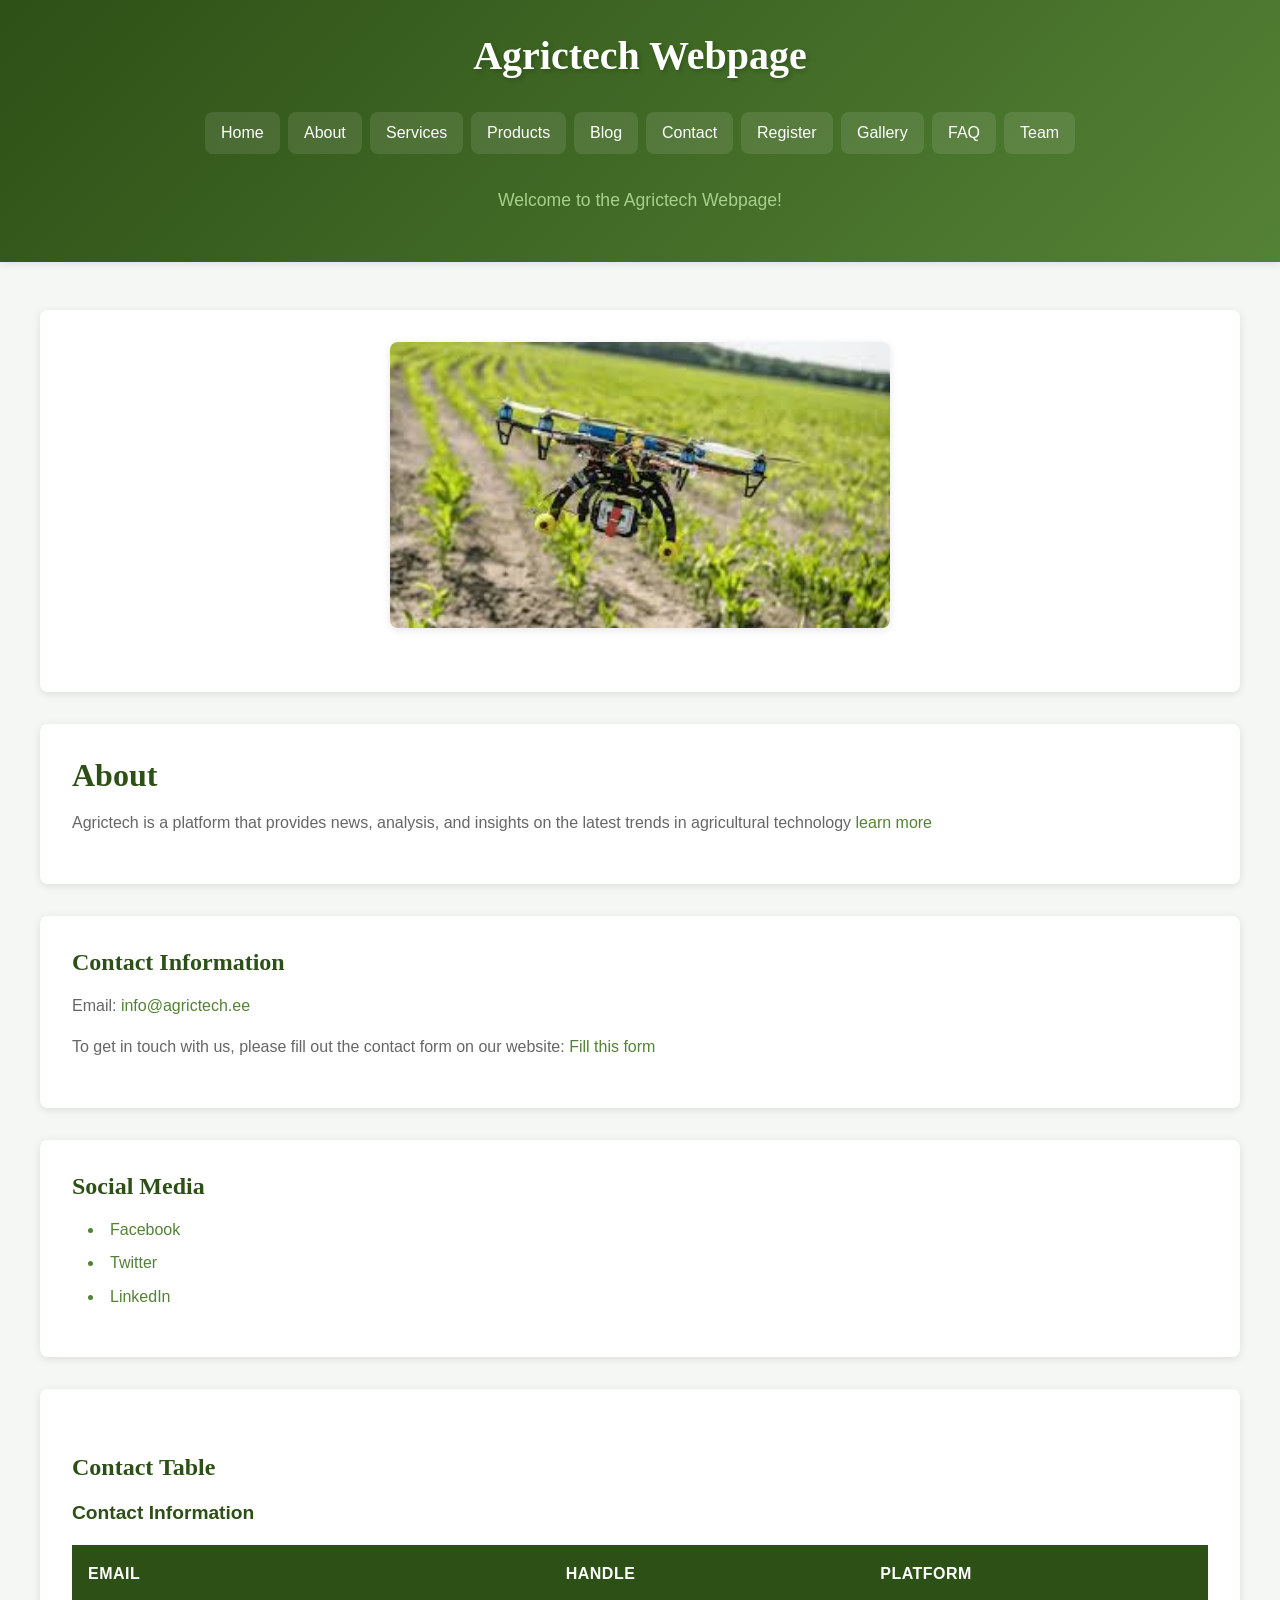
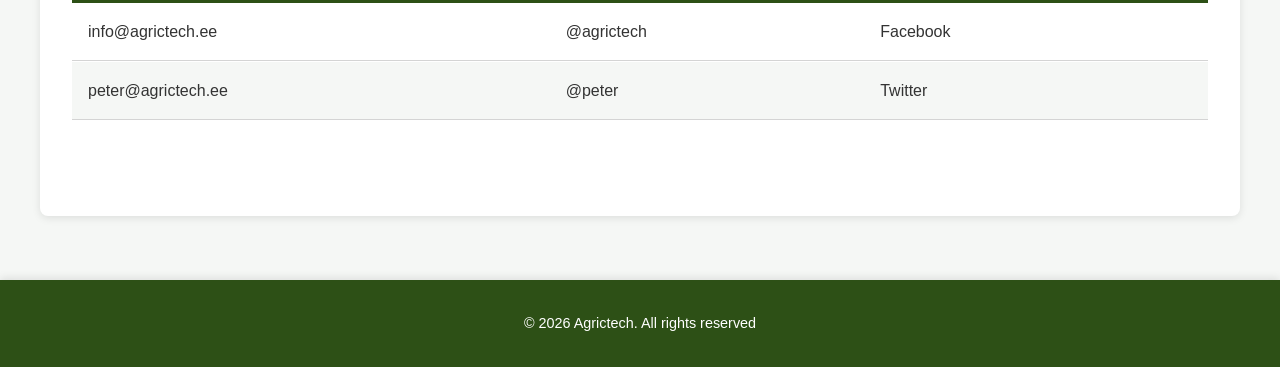
<file: index.html>
<!DOCTYPE html>
<html lang="en">
    <head>
        <meta charset="utf-8">
        <meta name="viewport" content="width=device-width, initial-scale=1.0">
        <title>Agrictech Webpage</title>
        <link rel="stylesheet" href="style.css">
    </head>

    <body>
        <header>
            <h1>Agrictech Webpage</h1>
            <nav>
                <ul>
                    <li><a href="index.html">Home</a></li>
                    <li><a href="about.html">About</a></li>
                    <li><a href="services.html">Services</a></li>
                    <li><a href="products.html">Products</a></li>
                    <li><a href="blog.html">Blog</a></li>
                    <li><a href="contact.html">Contact</a></li>
                    <li><a href="register.html">Register</a></li>
                    <li><a href="gallery.html">Gallery</a></li>
                    <li><a href="faq.html">FAQ</a></li>
                    <li><a href="team.html">Team</a></li>
                </ul>
            </nav>
            <p>Welcome to the Agrictech Webpage!</p>
    
        </header>
        
        <section>
            <img src="images/agrictechimage.jpeg" alt="Agrictech logo" width="500" height="200">
        </section>


        <section>
            <h2>About</h2>
            <p>Agrictech is a platform that provides news, analysis, and insights on the latest trends in agricultural technology
                <a href="about.html" target="_blank">learn more</a>
            </p>
        </section>
        
        
        <section>
            <h3>Contact Information</h3>
            <p>Email:
                <a href="mailto:info@agrictech.ee">info@agrictech.ee</a>
            </p>
            <p> To get in touch with us, please fill out the contact form on our website:
                <a href="register.html">Fill this form</a>
            </p>
        </section>

        
       <section>
        <h3>Social Media</h3>

        <ul>
            <li>
                <a href="https://www.facebook.com/agrictech" target="_blank">Facebook</a>
            </li>
                      <li>
                <a href="https://x.com/agrictech" target="_blank">Twitter</a>
            </li>
                      <li>
                <a href="https://www.linkedin.com/company/agrictech" target="_blank">LinkedIn</a>
            </li>
        </ul>

       </section>

       <section>
        <div>
            <h3>Contact Table</h3>
            <table>
                <caption>Contact Information</caption>
                <thead>
                <tr>
                    <th>Email</th>
                    <th>Handle</th>
                    <th>Platform</th>
                </tr>
                </thead>
                <tbody>
                    <tr>
                        <td>info@agrictech.ee</td>
                        <td>@agrictech</td>
                        <td>Facebook</td>
                    </tr>
                    <tr>
                        <td>peter@agrictech.ee</td>
                        <td>@peter</td>
                        <td>Twitter</td>
                    </tr>
                </tbody>
            </table>
        </div>
       </section>

       <footer>
        <p>&copy; 2026 Agrictech. All rights reserved</p>
       </footer> 
    </body>
</html>
</file>
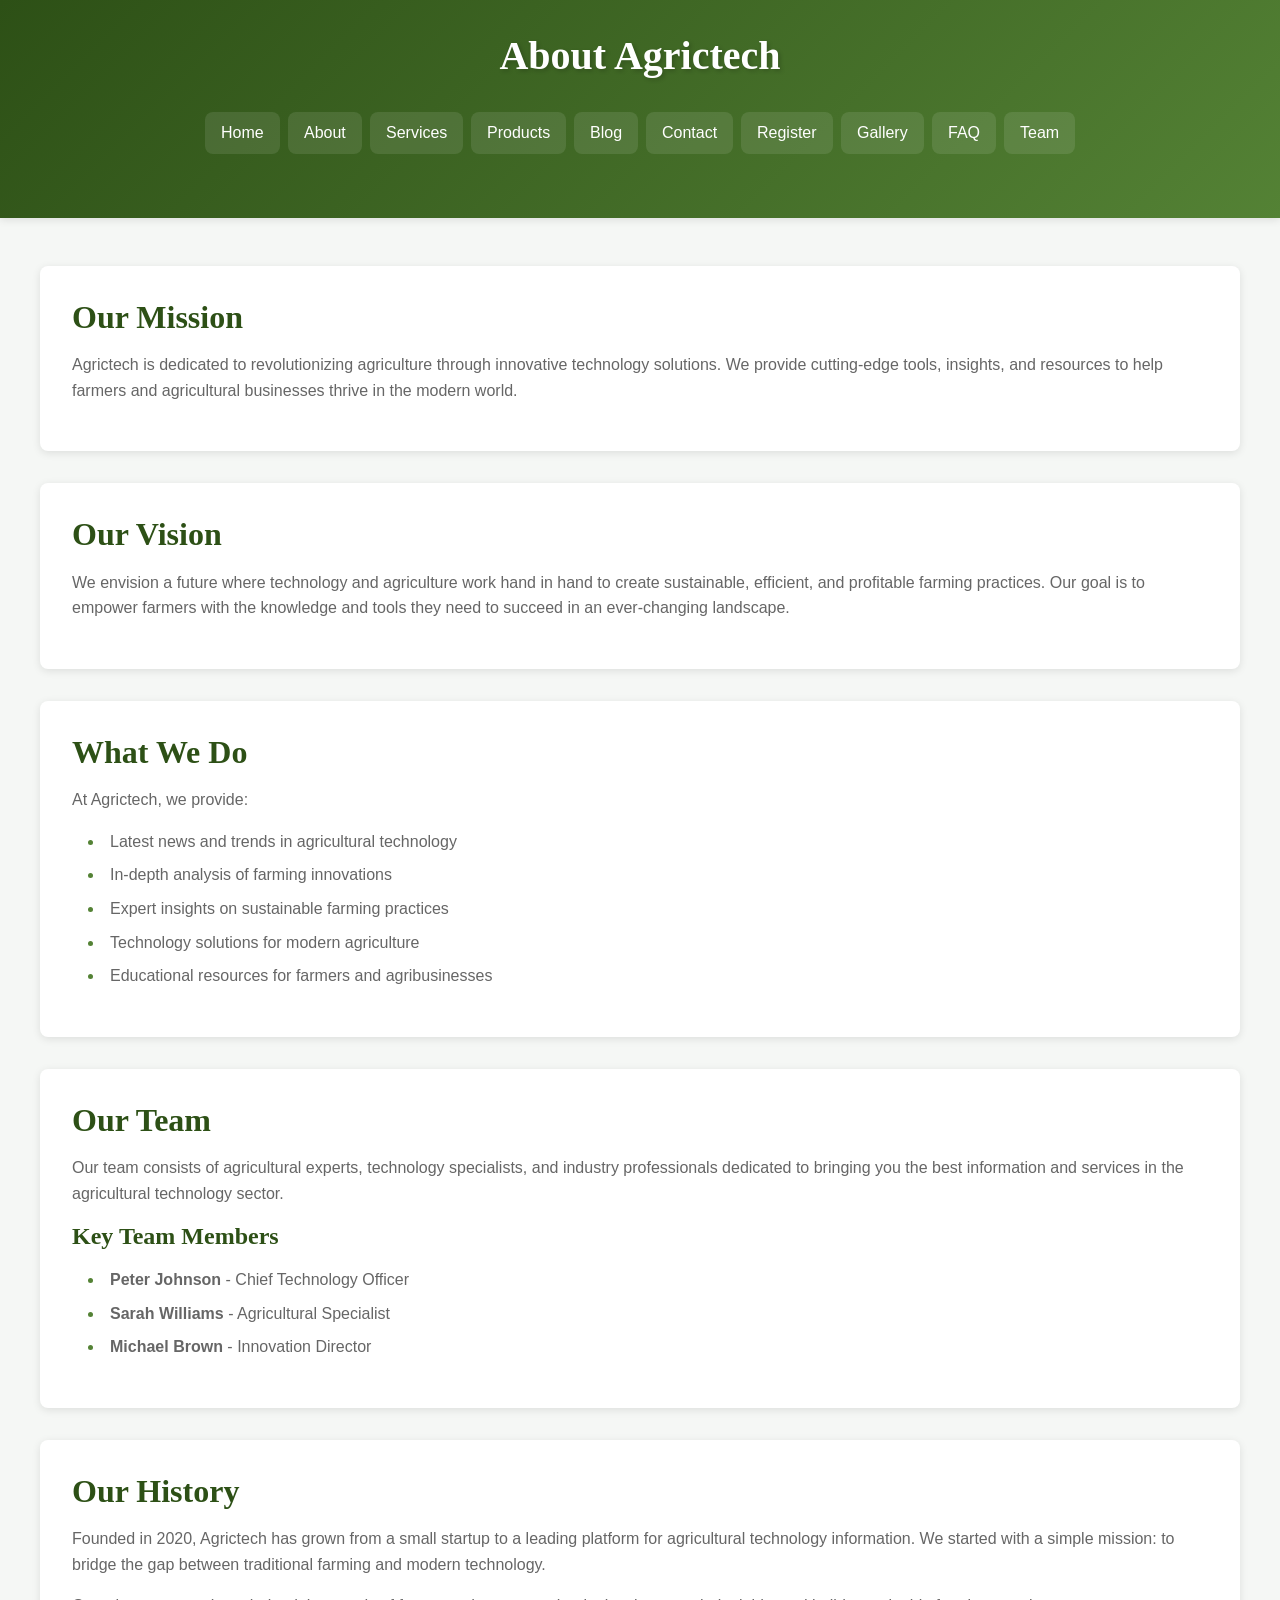
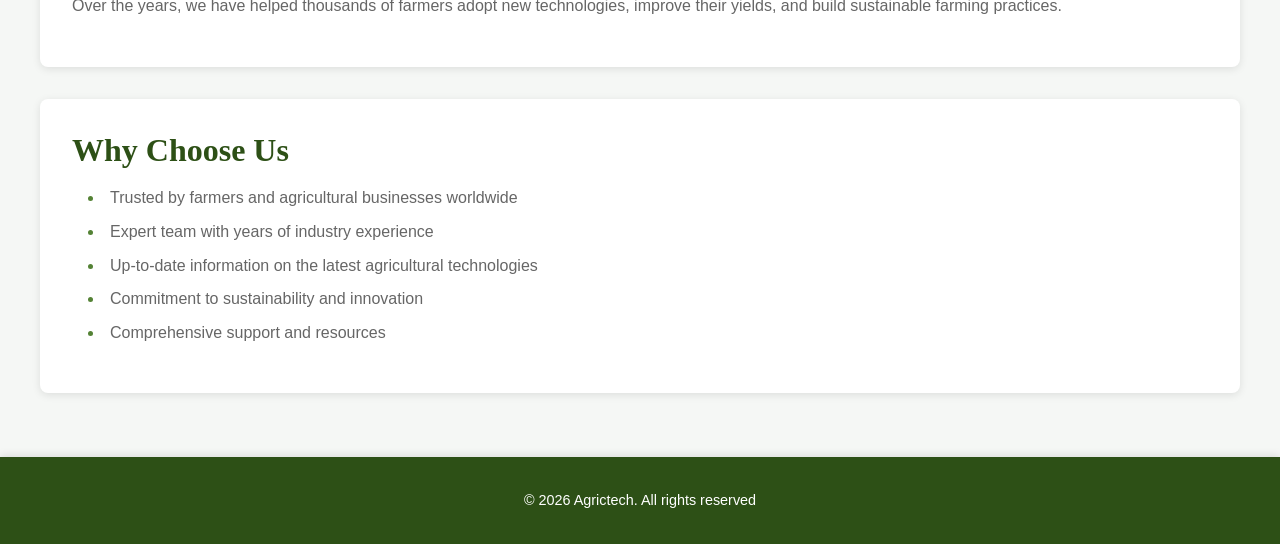
<file: about.html>
<!DOCTYPE html>
<html lang="en">
    <head>
        <meta charset="utf-8">
        <meta name="viewport" content="width=device-width, initial-scale=1.0">
        <title>About - Agrictech</title>
        <link rel="stylesheet" href="style.css">
    </head>

    <body>
        <header>
            <h1>About Agrictech</h1>
            <nav>
                <ul>
                    <li><a href="index.html">Home</a></li>
                    <li><a href="about.html">About</a></li>
                    <li><a href="services.html">Services</a></li>
                    <li><a href="products.html">Products</a></li>
                    <li><a href="blog.html">Blog</a></li>
                    <li><a href="contact.html">Contact</a></li>
                    <li><a href="register.html">Register</a></li>
                    <li><a href="gallery.html">Gallery</a></li>
                    <li><a href="faq.html">FAQ</a></li>
                    <li><a href="team.html">Team</a></li>
                </ul>
            </nav>
        </header>

        <section>
            <h2>Our Mission</h2>
            <p>Agrictech is dedicated to revolutionizing agriculture through innovative technology solutions. We provide cutting-edge tools, insights, and resources to help farmers and agricultural businesses thrive in the modern world.</p>
        </section>

        <section>
            <h2>Our Vision</h2>
            <p>We envision a future where technology and agriculture work hand in hand to create sustainable, efficient, and profitable farming practices. Our goal is to empower farmers with the knowledge and tools they need to succeed in an ever-changing landscape.</p>
        </section>

        <section>
            <h2>What We Do</h2>
            <p>At Agrictech, we provide:</p>
            <ul>
                <li>Latest news and trends in agricultural technology</li>
                <li>In-depth analysis of farming innovations</li>
                <li>Expert insights on sustainable farming practices</li>
                <li>Technology solutions for modern agriculture</li>
                <li>Educational resources for farmers and agribusinesses</li>
            </ul>
        </section>

        <section>
            <h2>Our Team</h2>
            <p>Our team consists of agricultural experts, technology specialists, and industry professionals dedicated to bringing you the best information and services in the agricultural technology sector.</p>

            <h3>Key Team Members</h3>
            <ul>
                <li><strong>Peter Johnson</strong> - Chief Technology Officer</li>
                <li><strong>Sarah Williams</strong> - Agricultural Specialist</li>
                <li><strong>Michael Brown</strong> - Innovation Director</li>
            </ul>
        </section>

        <section>
            <h2>Our History</h2>
            <p>Founded in 2020, Agrictech has grown from a small startup to a leading platform for agricultural technology information. We started with a simple mission: to bridge the gap between traditional farming and modern technology.</p>
            <p>Over the years, we have helped thousands of farmers adopt new technologies, improve their yields, and build sustainable farming practices.</p>
        </section>

        <section>
            <h2>Why Choose Us</h2>
            <ul>
                <li>Trusted by farmers and agricultural businesses worldwide</li>
                <li>Expert team with years of industry experience</li>
                <li>Up-to-date information on the latest agricultural technologies</li>
                <li>Commitment to sustainability and innovation</li>
                <li>Comprehensive support and resources</li>
            </ul>
        </section>

        <footer>
            <p>&copy; 2026 Agrictech. All rights reserved</p>
        </footer>
    </body>
</html>
</file>
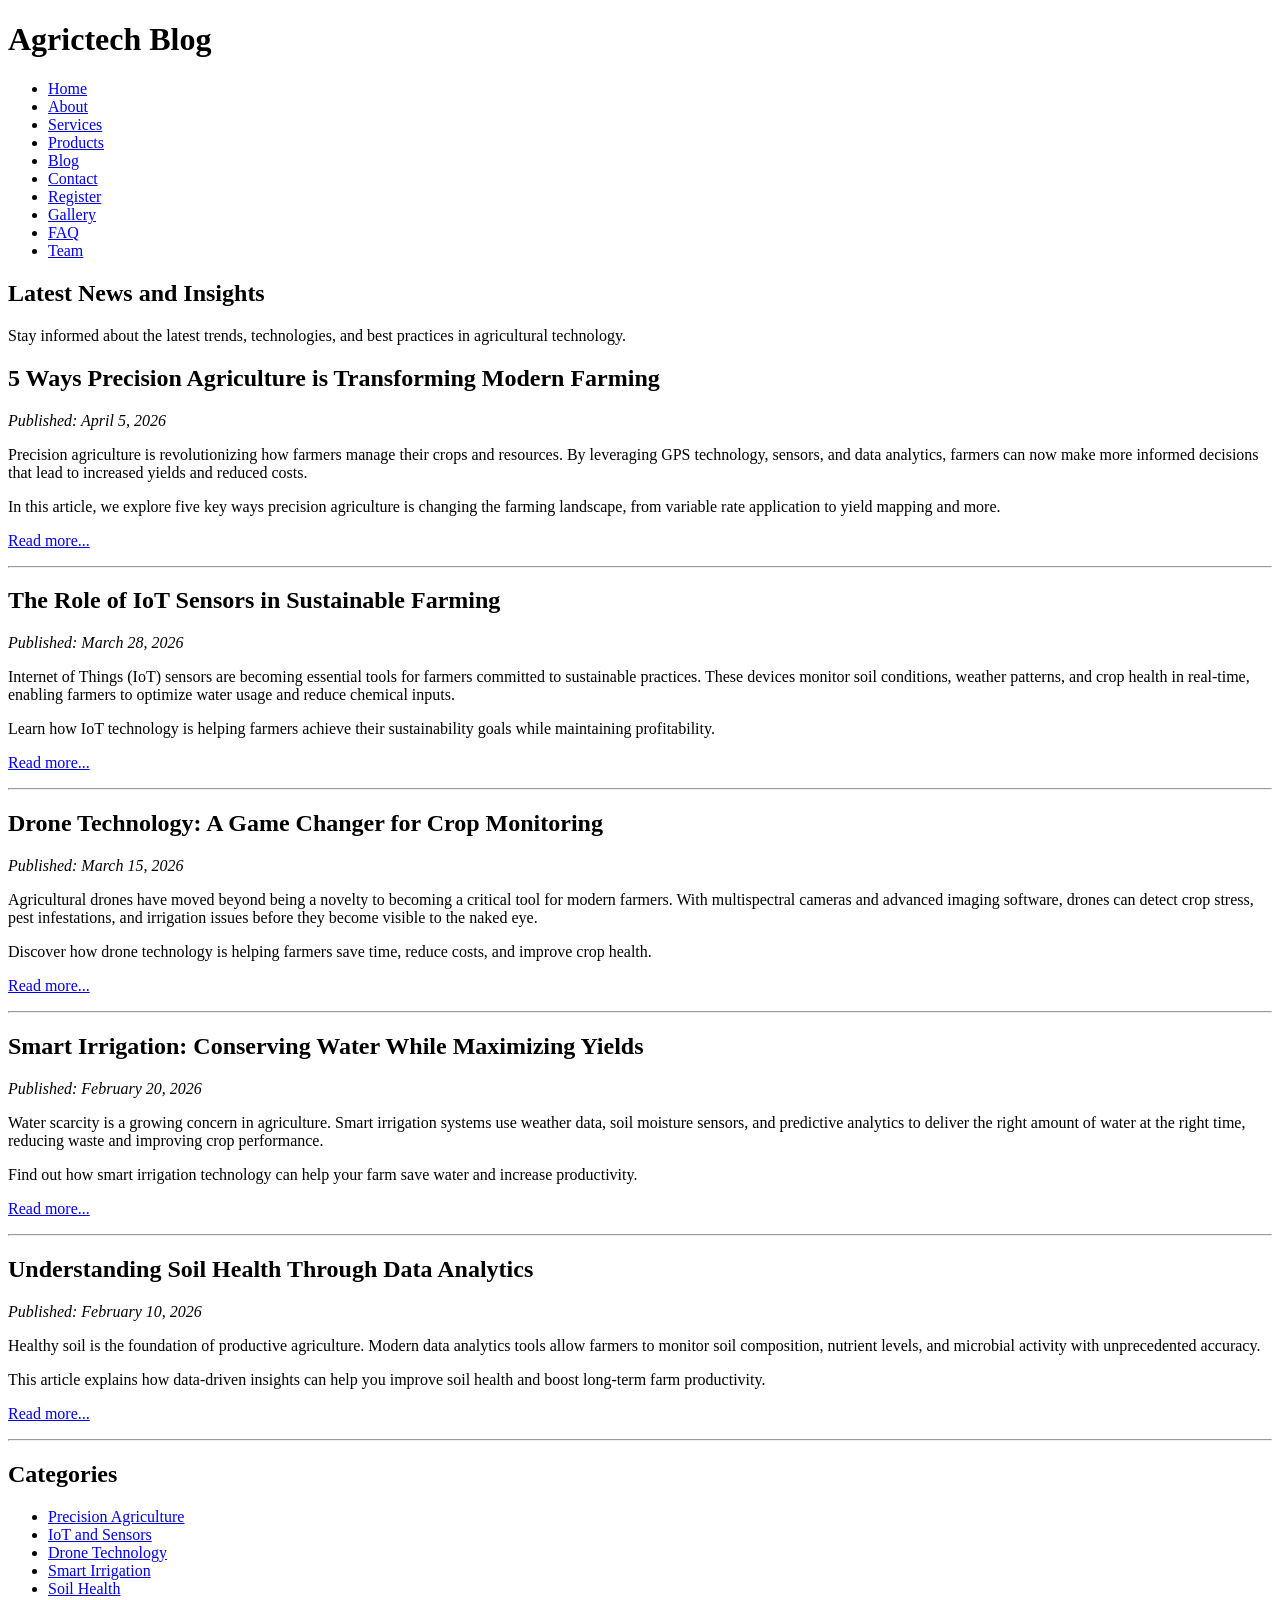
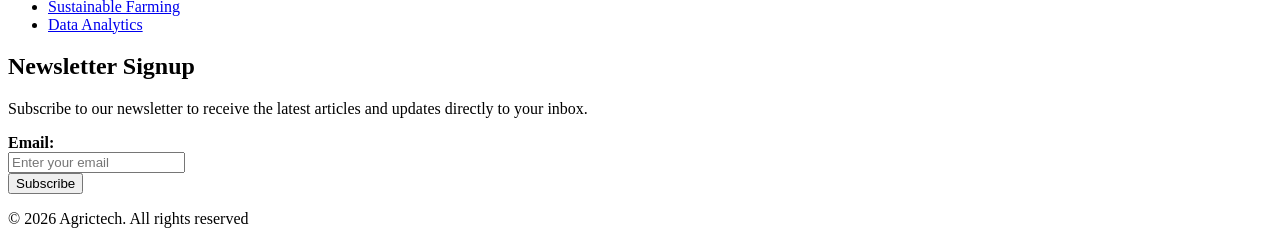
<file: blog.html>
<!DOCTYPE html>
<html lang="en">
    <head>
        <meta charset="utf-8">
        <meta name="viewport" content="width=device-width, initial-scale=1.0">
        <title>Blog - Agrictech</title>
    </head>

    <body>
        <header>
            <h1>Agrictech Blog</h1>
            <nav>
                <ul>
                    <li><a href="index.html">Home</a></li>
                    <li><a href="about.html">About</a></li>
                    <li><a href="services.html">Services</a></li>
                    <li><a href="products.html">Products</a></li>
                    <li><a href="blog.html">Blog</a></li>
                    <li><a href="contact.html">Contact</a></li>
                    <li><a href="register.html">Register</a></li>
                    <li><a href="gallery.html">Gallery</a></li>
                    <li><a href="faq.html">FAQ</a></li>
                    <li><a href="team.html">Team</a></li>
                </ul>
            </nav>
        </header>

        <section>
            <h2>Latest News and Insights</h2>
            <p>Stay informed about the latest trends, technologies, and best practices in agricultural technology.</p>
        </section>

        <article>
            <h2>5 Ways Precision Agriculture is Transforming Modern Farming</h2>
            <p><em>Published: April 5, 2026</em></p>
            <p>Precision agriculture is revolutionizing how farmers manage their crops and resources. By leveraging GPS technology, sensors, and data analytics, farmers can now make more informed decisions that lead to increased yields and reduced costs.</p>
            <p>In this article, we explore five key ways precision agriculture is changing the farming landscape, from variable rate application to yield mapping and more.</p>
            <p><a href="#">Read more...</a></p>
        </article>

        <hr>

        <article>
            <h2>The Role of IoT Sensors in Sustainable Farming</h2>
            <p><em>Published: March 28, 2026</em></p>
            <p>Internet of Things (IoT) sensors are becoming essential tools for farmers committed to sustainable practices. These devices monitor soil conditions, weather patterns, and crop health in real-time, enabling farmers to optimize water usage and reduce chemical inputs.</p>
            <p>Learn how IoT technology is helping farmers achieve their sustainability goals while maintaining profitability.</p>
            <p><a href="#">Read more...</a></p>
        </article>

        <hr>

        <article>
            <h2>Drone Technology: A Game Changer for Crop Monitoring</h2>
            <p><em>Published: March 15, 2026</em></p>
            <p>Agricultural drones have moved beyond being a novelty to becoming a critical tool for modern farmers. With multispectral cameras and advanced imaging software, drones can detect crop stress, pest infestations, and irrigation issues before they become visible to the naked eye.</p>
            <p>Discover how drone technology is helping farmers save time, reduce costs, and improve crop health.</p>
            <p><a href="#">Read more...</a></p>
        </article>

        <hr>

        <article>
            <h2>Smart Irrigation: Conserving Water While Maximizing Yields</h2>
            <p><em>Published: February 20, 2026</em></p>
            <p>Water scarcity is a growing concern in agriculture. Smart irrigation systems use weather data, soil moisture sensors, and predictive analytics to deliver the right amount of water at the right time, reducing waste and improving crop performance.</p>
            <p>Find out how smart irrigation technology can help your farm save water and increase productivity.</p>
            <p><a href="#">Read more...</a></p>
        </article>

        <hr>

        <article>
            <h2>Understanding Soil Health Through Data Analytics</h2>
            <p><em>Published: February 10, 2026</em></p>
            <p>Healthy soil is the foundation of productive agriculture. Modern data analytics tools allow farmers to monitor soil composition, nutrient levels, and microbial activity with unprecedented accuracy.</p>
            <p>This article explains how data-driven insights can help you improve soil health and boost long-term farm productivity.</p>
            <p><a href="#">Read more...</a></p>
        </article>

        <hr>

        <section>
            <h2>Categories</h2>
            <ul>
                <li><a href="#">Precision Agriculture</a></li>
                <li><a href="#">IoT and Sensors</a></li>
                <li><a href="#">Drone Technology</a></li>
                <li><a href="#">Smart Irrigation</a></li>
                <li><a href="#">Soil Health</a></li>
                <li><a href="#">Sustainable Farming</a></li>
                <li><a href="#">Data Analytics</a></li>
            </ul>
        </section>

        <section>
            <h2>Newsletter Signup</h2>
            <p>Subscribe to our newsletter to receive the latest articles and updates directly to your inbox.</p>
            <form>
                <label for="newsletter-email"><b>Email:</b></label><br>
                <input type="email" placeholder="Enter your email" id="newsletter-email" name="newsletter-email" required><br>
                <button type="submit">Subscribe</button>
            </form>
        </section>

        <footer>
            <p>&copy; 2026 Agrictech. All rights reserved</p>
        </footer>
    </body>
</html>
</file>
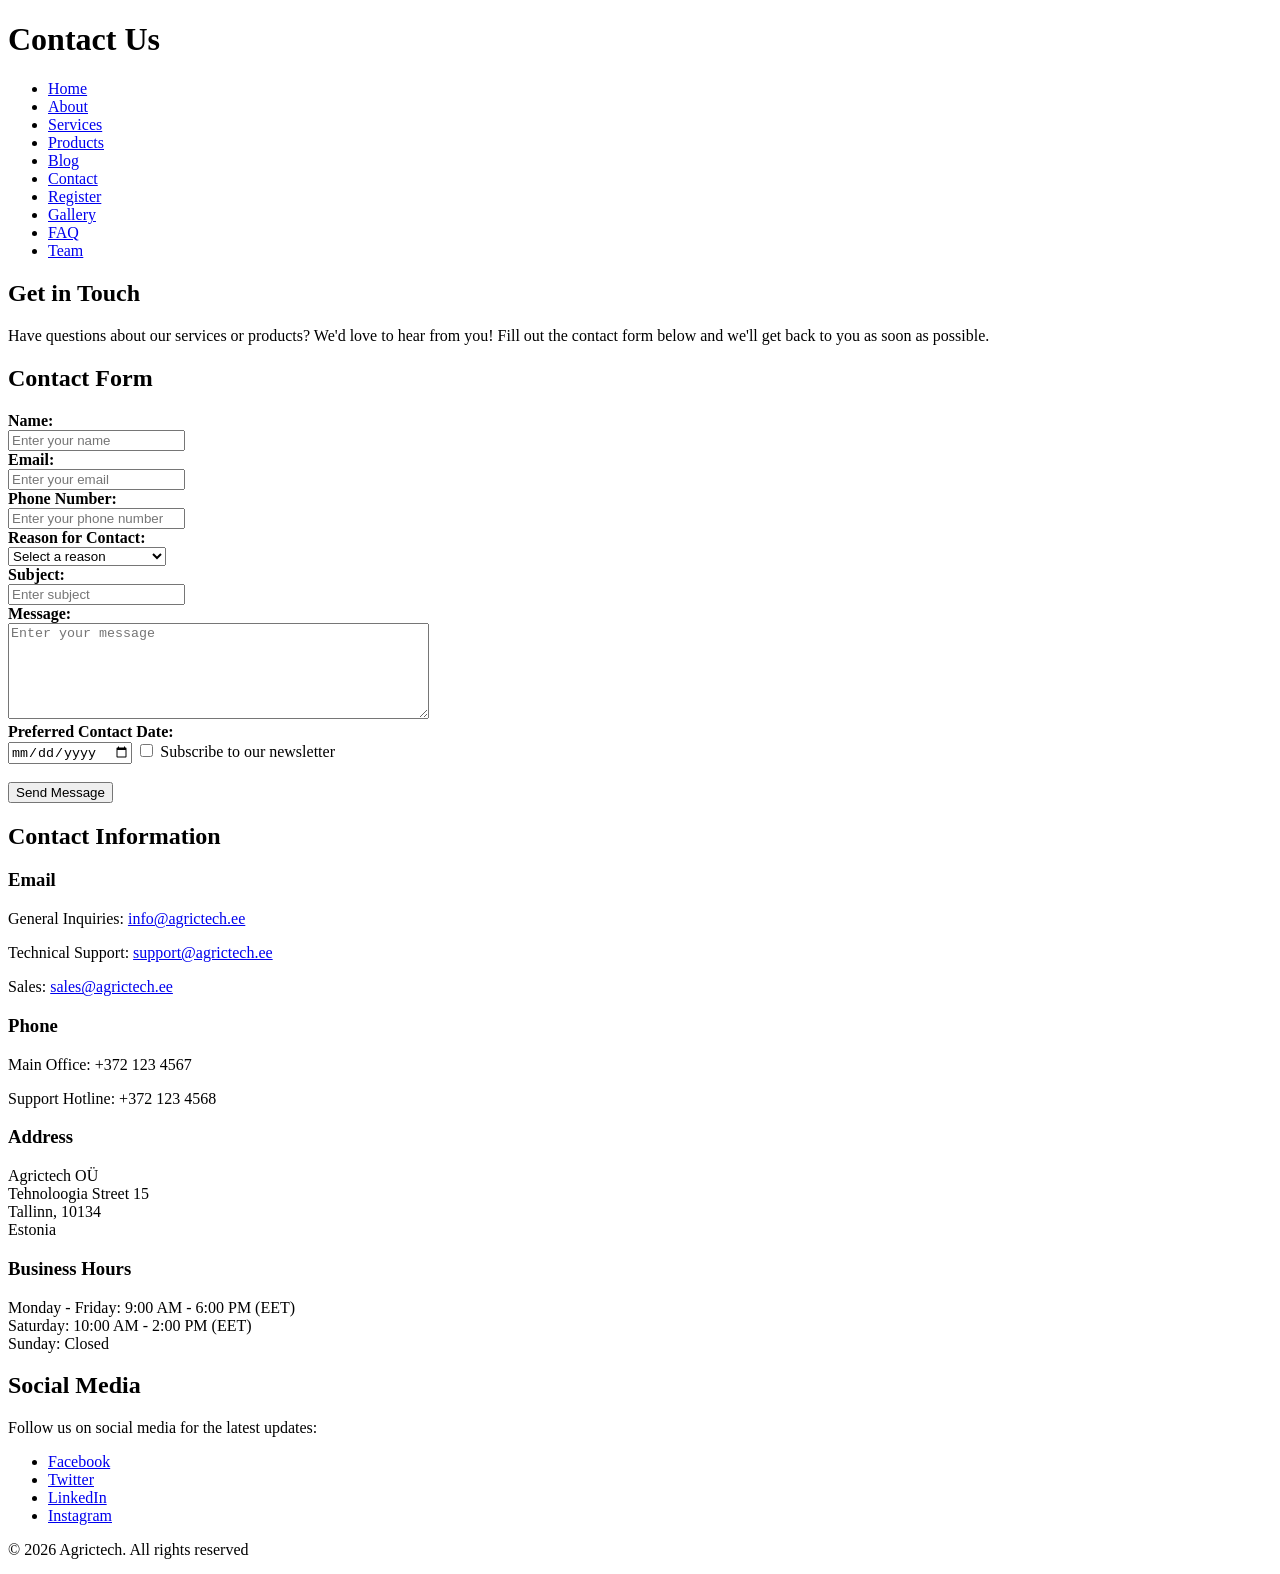
<file: contact.html>
<!DOCTYPE html>
<html lang="en">
    <head>
        <meta charset="utf-8">
        <meta name="viewport" content="width=device-width, initial-scale=1.0">
        <title>Contact - Agrictech</title>
    </head>

    <body>
        <header>
            <h1>Contact Us</h1>
            <nav>
                <ul>
                    <li><a href="index.html">Home</a></li>
                    <li><a href="about.html">About</a></li>
                    <li><a href="services.html">Services</a></li>
                    <li><a href="products.html">Products</a></li>
                    <li><a href="blog.html">Blog</a></li>
                    <li><a href="contact.html">Contact</a></li>
                    <li><a href="register.html">Register</a></li>
                    <li><a href="gallery.html">Gallery</a></li>
                    <li><a href="faq.html">FAQ</a></li>
                    <li><a href="team.html">Team</a></li>
                </ul>
            </nav>
        </header>

        <section>
            <h2>Get in Touch</h2>
            <p>Have questions about our services or products? We'd love to hear from you! Fill out the contact form below and we'll get back to you as soon as possible.</p>
        </section>

        <section>
            <h2>Contact Form</h2>
            <form>
                <div>
                    <label for="name"><b>Name:</b></label><br>
                    <input type="text" placeholder="Enter your name" id="name" name="name" required><br>

                    <label for="email"><b>Email:</b></label><br>
                    <input type="email" placeholder="Enter your email" id="email" name="email" required><br>

                    <label for="phone"><b>Phone Number:</b></label><br>
                    <input type="tel" placeholder="Enter your phone number" id="phone" name="phone"><br>

                    <label for="reason"><b>Reason for Contact:</b></label><br>
                    <select id="reason" name="reason" required>
                        <option value="">Select a reason</option>
                        <option value="general">General Inquiry</option>
                        <option value="support">Technical Support</option>
                        <option value="sales">Sales Inquiry</option>
                        <option value="feedback">Feedback/Suggestions</option>
                    </select><br>

                    <label for="subject"><b>Subject:</b></label><br>
                    <input type="text" placeholder="Enter subject" id="subject" name="subject" required><br>

                    <label for="message"><b>Message:</b></label><br>
                    <textarea id="message" name="message" placeholder="Enter your message" rows="6" cols="50" required></textarea><br>

                    <label for="contact-date"><b>Preferred Contact Date:</b></label></br>
                    <input type="date" id="contact-date" name="contact-date">

                    <label>
                        <input type="checkbox" name="newsletter">
                        Subscribe to our newsletter
                    </label><br><br>

                    <button type="submit">Send Message</button>
                </div>
            </form>
        </section>

        <section>
            <h2>Contact Information</h2>

            <h3>Email</h3>
            <p>General Inquiries: <a href="mailto:info@agrictech.ee">info@agrictech.ee</a></p>
            <p>Technical Support: <a href="mailto:support@agrictech.ee">support@agrictech.ee</a></p>
            <p>Sales: <a href="mailto:sales@agrictech.ee">sales@agrictech.ee</a></p>

            <h3>Phone</h3>
            <p>Main Office: +372 123 4567</p>
            <p>Support Hotline: +372 123 4568</p>

            <h3>Address</h3>
            <p>Agrictech OÜ<br>
            Tehnoloogia Street 15<br>
            Tallinn, 10134<br>
            Estonia</p>

            <h3>Business Hours</h3>
            <p>Monday - Friday: 9:00 AM - 6:00 PM (EET)<br>
            Saturday: 10:00 AM - 2:00 PM (EET)<br>
            Sunday: Closed</p>
        </section>

        <section>
            <h2>Social Media</h2>
            <p>Follow us on social media for the latest updates:</p>
            <ul>
                <li><a href="https://www.facebook.com/agrictech" target="_blank">Facebook</a></li>
                <li><a href="https://twitter.com/agrictech" target="_blank">Twitter</a></li>
                <li><a href="https://www.linkedin.com/company/agrictech" target="_blank">LinkedIn</a></li>
                <li><a href="https://www.instagram.com/agrictech" target="_blank">Instagram</a></li>
            </ul>
        </section>

        <footer>
            <p>&copy; 2026 Agrictech. All rights reserved</p>
        </footer>
    </body>
</html>
</file>
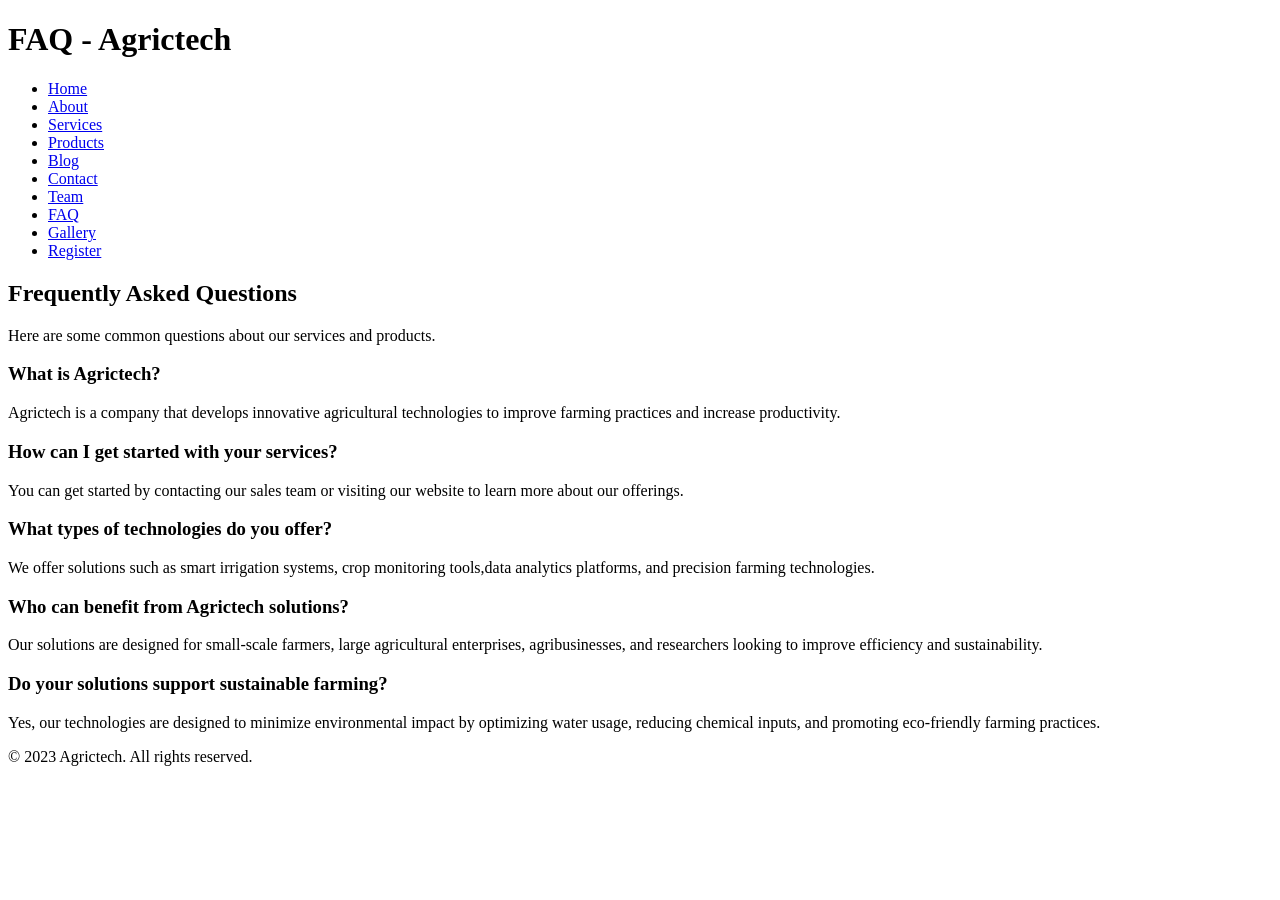
<file: faq.html>
<!DOCTYPE html>
<html lang="en">
    <head>
        <meta charset="utf-8">
        <meta name="viewport" content="width=device-width, initial-scale=1.0">
        <title>FAQ - Agrictech</title>
    </head>
    <body>
        <header>
            <h1>FAQ - Agrictech</h1>
            <nav>
                <ul>
                    <li><a href="index.html">Home</a></li>
                    <li><a href="about.html">About</a></li>
                    <li><a href="services.html">Services</a></li>
                    <li><a href="products.html">Products</a></li>
                    <li><a href="blog.html">Blog</a></li>
                    <li><a href="contact.html">Contact</a></li>
                    <li><a href="team.html">Team</a></li>
                    <li><a href="faq.html">FAQ</a></li>
                    <li><a href="gallery.html">Gallery</a></li>
                    <li><a href="register.html">Register</a></li>
                </ul>
            </nav>
        </header>

        <main>
            <section>
                <h2>Frequently Asked Questions</h2>
                <p>Here are some common questions about our services and products.</p>
            </section>

            <section>
                <h3><strong>What is Agrictech?</strong></h3>
                <p>Agrictech is a company that develops innovative agricultural technologies to improve farming practices and increase productivity.</p>
            </section>

            <section>
                <h3><strong>How can I get started with your services?</strong></h3>
                <p>You can get started by contacting our sales team or visiting our website to learn more about our offerings.</p>
            </section>

            <section>
                <h3><strong>What types of technologies do you offer?</strong></h3>
                <p>
                    We offer solutions such as smart irrigation systems, crop monitoring tools,data analytics platforms, and precision farming technologies.
                </p>
            </section>

            <section>
                <h3><strong>Who can benefit from Agrictech solutions?</strong></h3>
                <p>
                    Our solutions are designed for small-scale farmers, large agricultural
                    enterprises, agribusinesses, and researchers looking to improve efficiency
                    and sustainability.
                </p>
            </section>

            <section>
                <h3><strong>Do your solutions support sustainable farming?</strong></h3>
                <p>
                    Yes, our technologies are designed to minimize environmental impact by
                    optimizing water usage, reducing chemical inputs, and promoting
                    eco-friendly farming practices.
                </p>
            </section>
        </main>

        <footer>
            <p>&copy; 2023 Agrictech. All rights reserved.</p>
        </footer>
    </body>
</html>
</file>
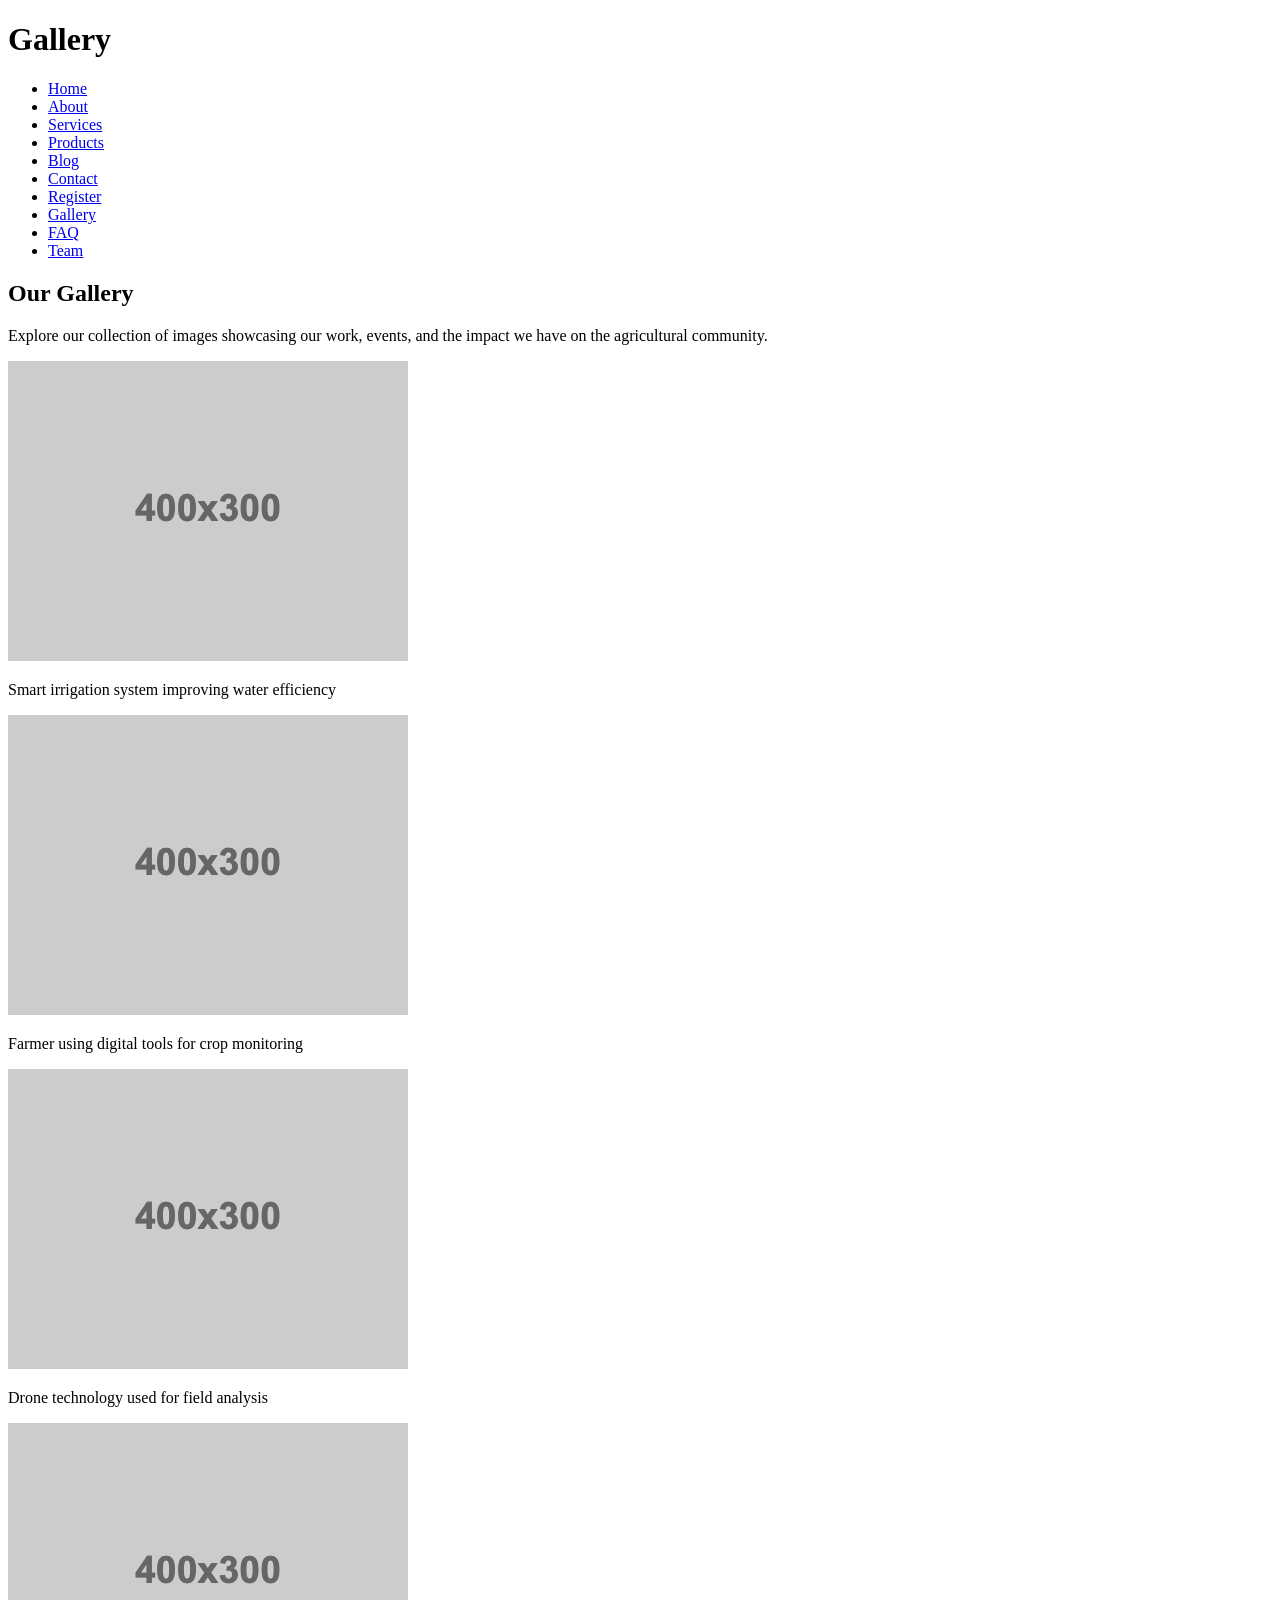
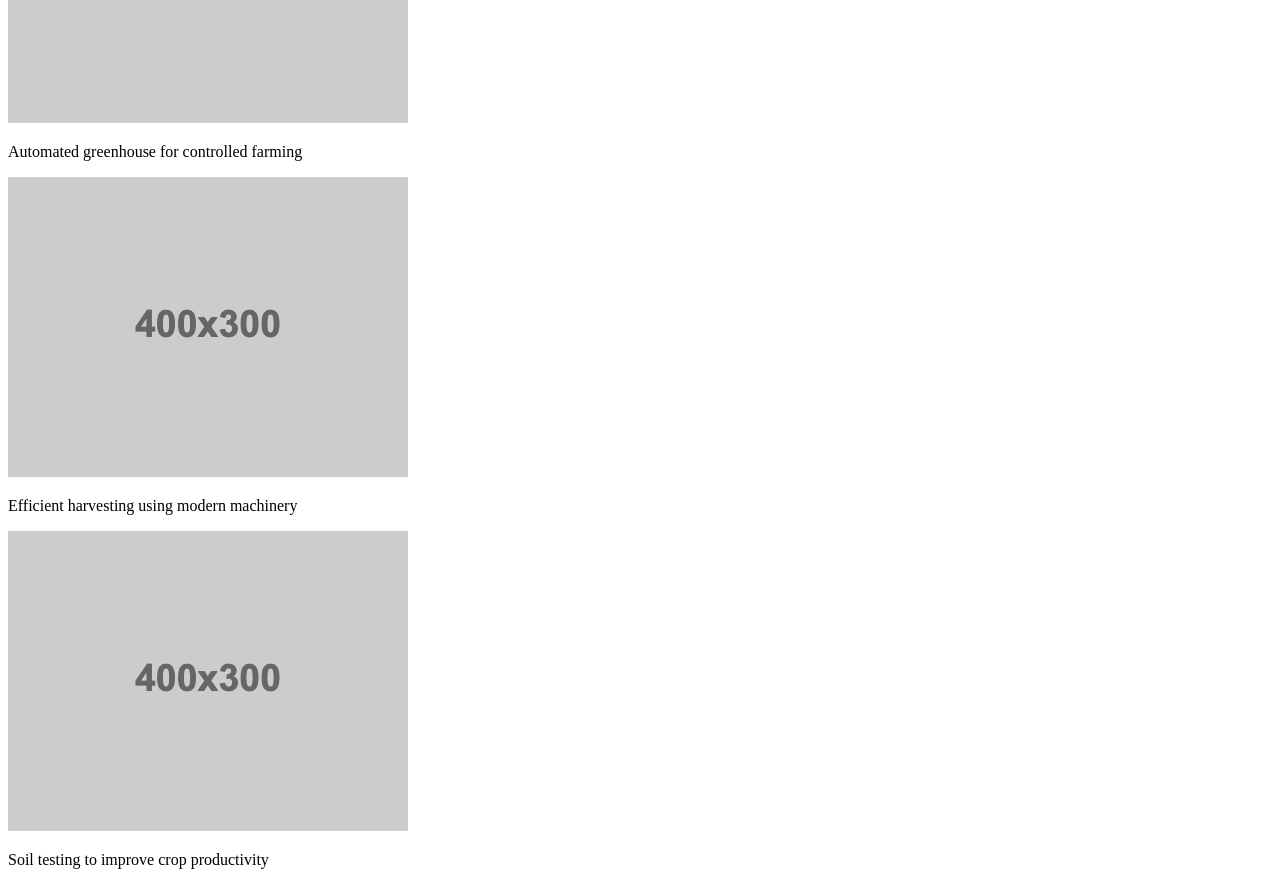
<file: gallery.html>
<!DOCTYPE html>
<html lang="en">
    <head>
        <meta charset="utf-8">
        <meta name="viewport" content="width=device-width, initial-scale=1.0">
        <title>Gallery - Agrictech</title>
    </head>
    <body>
        <header>
            <h1>Gallery</h1>
            <nav>
                <ul>
                    <li><a href="index.html">Home</a></li>
                    <li><a href="about.html">About</a></li>
                    <li><a href="services.html">Services</a></li>
                    <li><a href="products.html">Products</a></li>
                    <li><a href="blog.html">Blog</a></li>
                    <li><a href="contact.html">Contact</a></li>
                    <li><a href="register.html">Register</a></li>
                    <li><a href="gallery.html">Gallery</a></li>
                    <li><a href="faq.html">FAQ</a></li>
                    <li><a href="team.html">Team</a></li>
                </ul>
            </nav>
        </header>

        <section>
            <h2>Our Gallery</h2>
            <p>Explore our collection of images showcasing our work, events, and the impact we have on the agricultural community.</p>

            <div class="gallery">
                <div>
                <img src="images/placeholder-400x300.png" alt="Smart irrigation system in use">
                <p>Smart irrigation system improving water efficiency</p>
            </div>

            <div>
                <img src="images/placeholder-400x300.png" alt="Farmer using digital tablet in field">
                <p>Farmer using digital tools for crop monitoring</p>
            </div>

            <div>
                <img src="images/placeholder-400x300.png" alt="Drone monitoring agricultural land">
                <p>Drone technology used for field analysis</p>
            </div>

            <div>
                <img src="images/placeholder-400x300.png" alt="Greenhouse with automated systems">
                <p>Automated greenhouse for controlled farming</p>
            </div>

            <div>
                <img src="images/placeholder-400x300.png" alt="Harvesting crops on a large farm">
                <p>Efficient harvesting using modern machinery</p>
            </div>

            <div>
                <img src="images/placeholder-400x300.png" alt="Soil testing process in agriculture">
                <p>Soil testing to improve crop productivity</p>
            </div>
            </div>
        </section>
</html>
</file>
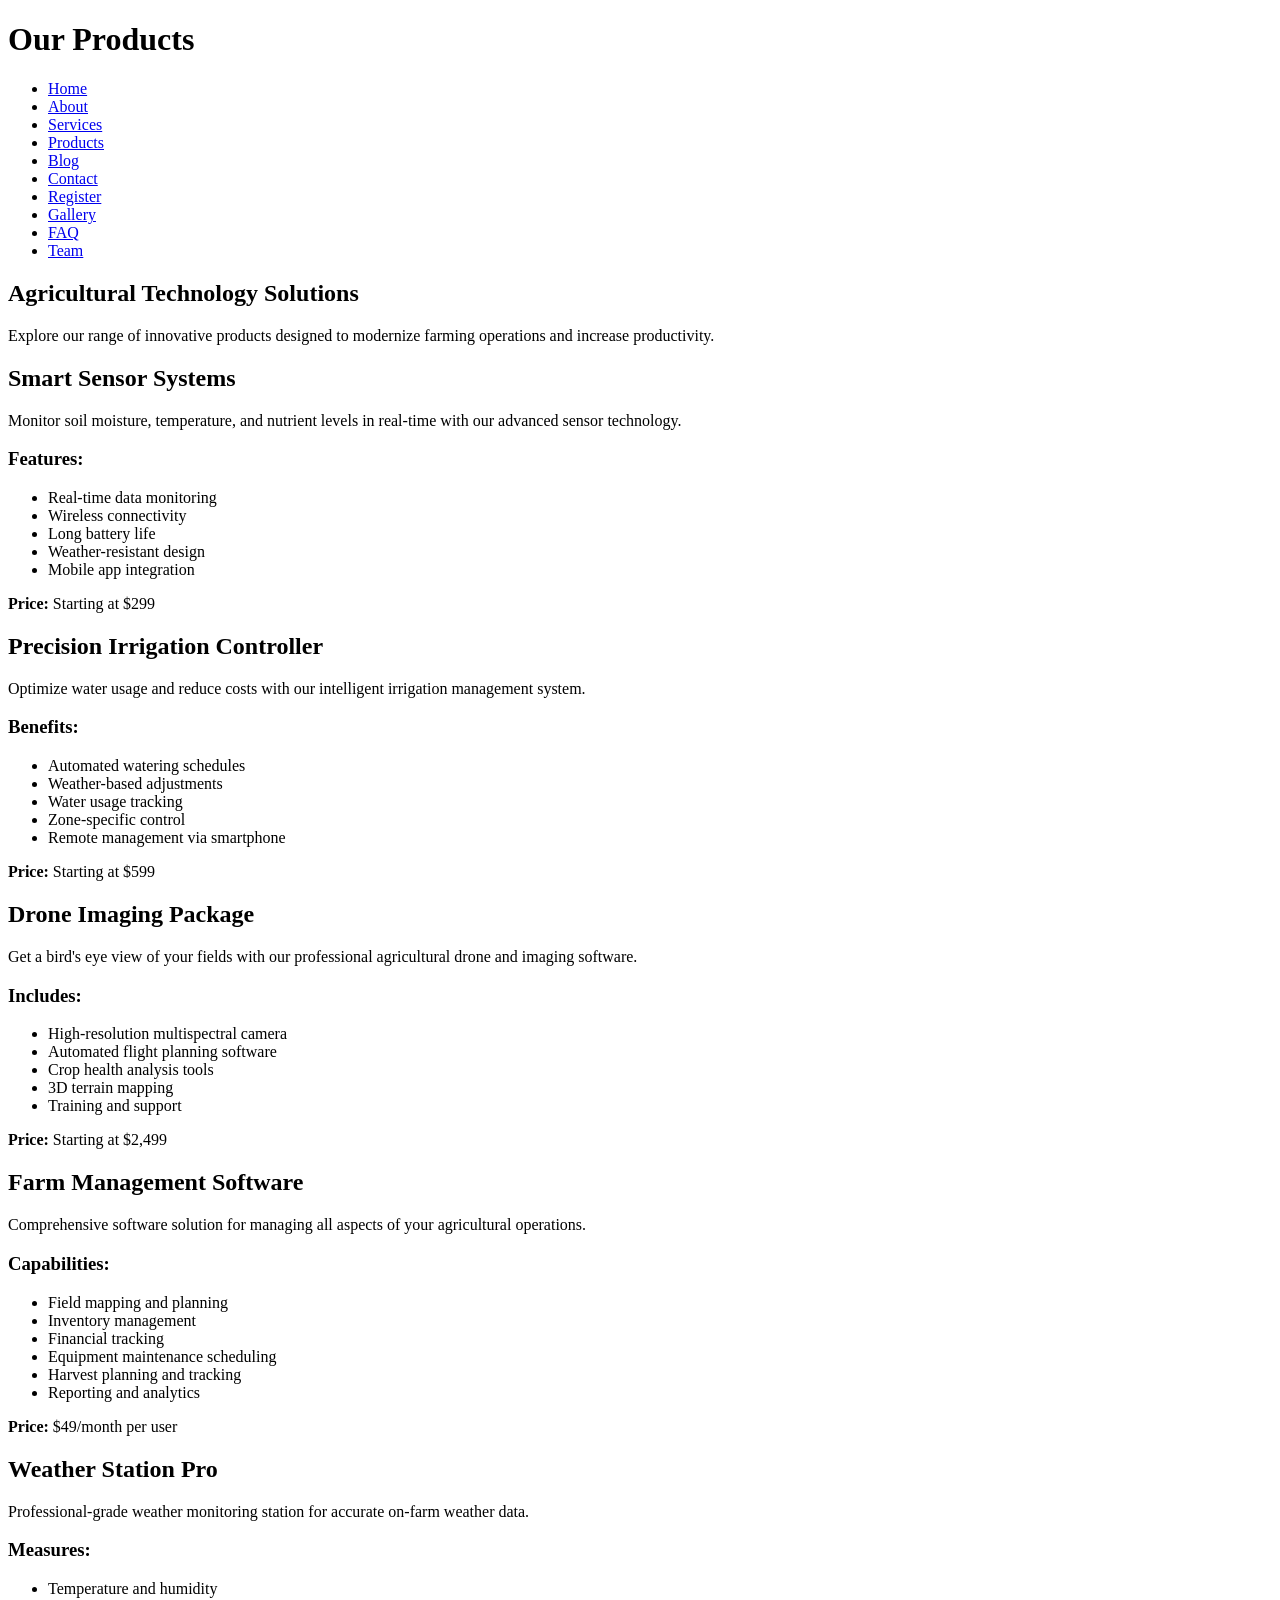
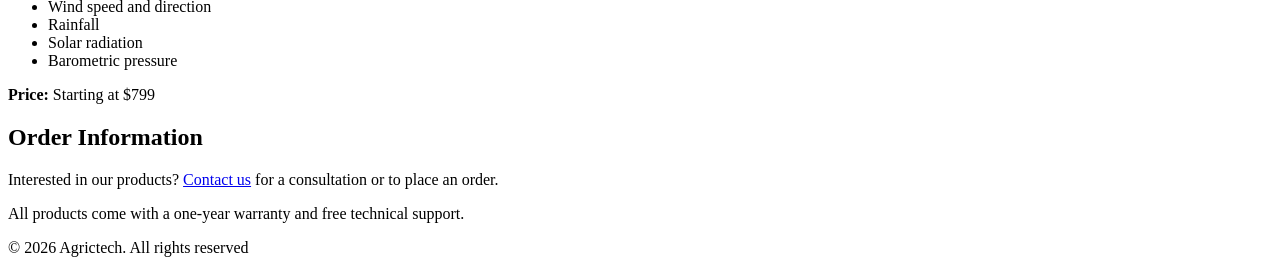
<file: products.html>
<!DOCTYPE html>
<html lang="en">
    <head>
        <meta charset="utf-8">
        <meta name="viewport" content="width=device-width, initial-scale=1.0">
        <title>Products - Agrictech</title>
    </head>

    <body>
        <header>
            <h1>Our Products</h1>
            <nav>
                <ul>
                    <li><a href="index.html">Home</a></li>
                    <li><a href="about.html">About</a></li>
                    <li><a href="services.html">Services</a></li>
                    <li><a href="products.html">Products</a></li>
                    <li><a href="blog.html">Blog</a></li>
                    <li><a href="contact.html">Contact</a></li>
                    <li><a href="register.html">Register</a></li>
                    <li><a href="gallery.html">Gallery</a></li>
                    <li><a href="faq.html">FAQ</a></li>
                    <li><a href="team.html">Team</a></li>
                </ul>
            </nav>
        </header>

        <section>
            <h2>Agricultural Technology Solutions</h2>
            <p>Explore our range of innovative products designed to modernize farming operations and increase productivity.</p>
        </section>

        <section>
            <h2>Smart Sensor Systems</h2>
            <p>Monitor soil moisture, temperature, and nutrient levels in real-time with our advanced sensor technology.</p>

            <h3>Features:</h3>
            <ul>
                <li>Real-time data monitoring</li>
                <li>Wireless connectivity</li>
                <li>Long battery life</li>
                <li>Weather-resistant design</li>
                <li>Mobile app integration</li>
            </ul>

            <p><strong>Price:</strong> Starting at $299</p>
        </section>

        <section>
            <h2>Precision Irrigation Controller</h2>
            <p>Optimize water usage and reduce costs with our intelligent irrigation management system.</p>

            <h3>Benefits:</h3>
            <ul>
                <li>Automated watering schedules</li>
                <li>Weather-based adjustments</li>
                <li>Water usage tracking</li>
                <li>Zone-specific control</li>
                <li>Remote management via smartphone</li>
            </ul>

            <p><strong>Price:</strong> Starting at $599</p>
        </section>

        <section>
            <h2>Drone Imaging Package</h2>
            <p>Get a bird's eye view of your fields with our professional agricultural drone and imaging software.</p>

            <h3>Includes:</h3>
            <ul>
                <li>High-resolution multispectral camera</li>
                <li>Automated flight planning software</li>
                <li>Crop health analysis tools</li>
                <li>3D terrain mapping</li>
                <li>Training and support</li>
            </ul>

            <p><strong>Price:</strong> Starting at $2,499</p>
        </section>

        <section>
            <h2>Farm Management Software</h2>
            <p>Comprehensive software solution for managing all aspects of your agricultural operations.</p>

            <h3>Capabilities:</h3>
            <ul>
                <li>Field mapping and planning</li>
                <li>Inventory management</li>
                <li>Financial tracking</li>
                <li>Equipment maintenance scheduling</li>
                <li>Harvest planning and tracking</li>
                <li>Reporting and analytics</li>
            </ul>

            <p><strong>Price:</strong> $49/month per user</p>
        </section>

        <section>
            <h2>Weather Station Pro</h2>
            <p>Professional-grade weather monitoring station for accurate on-farm weather data.</p>

            <h3>Measures:</h3>
            <ul>
                <li>Temperature and humidity</li>
                <li>Wind speed and direction</li>
                <li>Rainfall</li>
                <li>Solar radiation</li>
                <li>Barometric pressure</li>
            </ul>

            <p><strong>Price:</strong> Starting at $799</p>
        </section>

        <section>
            <h2>Order Information</h2>
            <p>Interested in our products? <a href="contact.html">Contact us</a> for a consultation or to place an order.</p>
            <p>All products come with a one-year warranty and free technical support.</p>
        </section>

        <footer>
            <p>&copy; 2026 Agrictech. All rights reserved</p>
        </footer>
    </body>
</html>
</file>
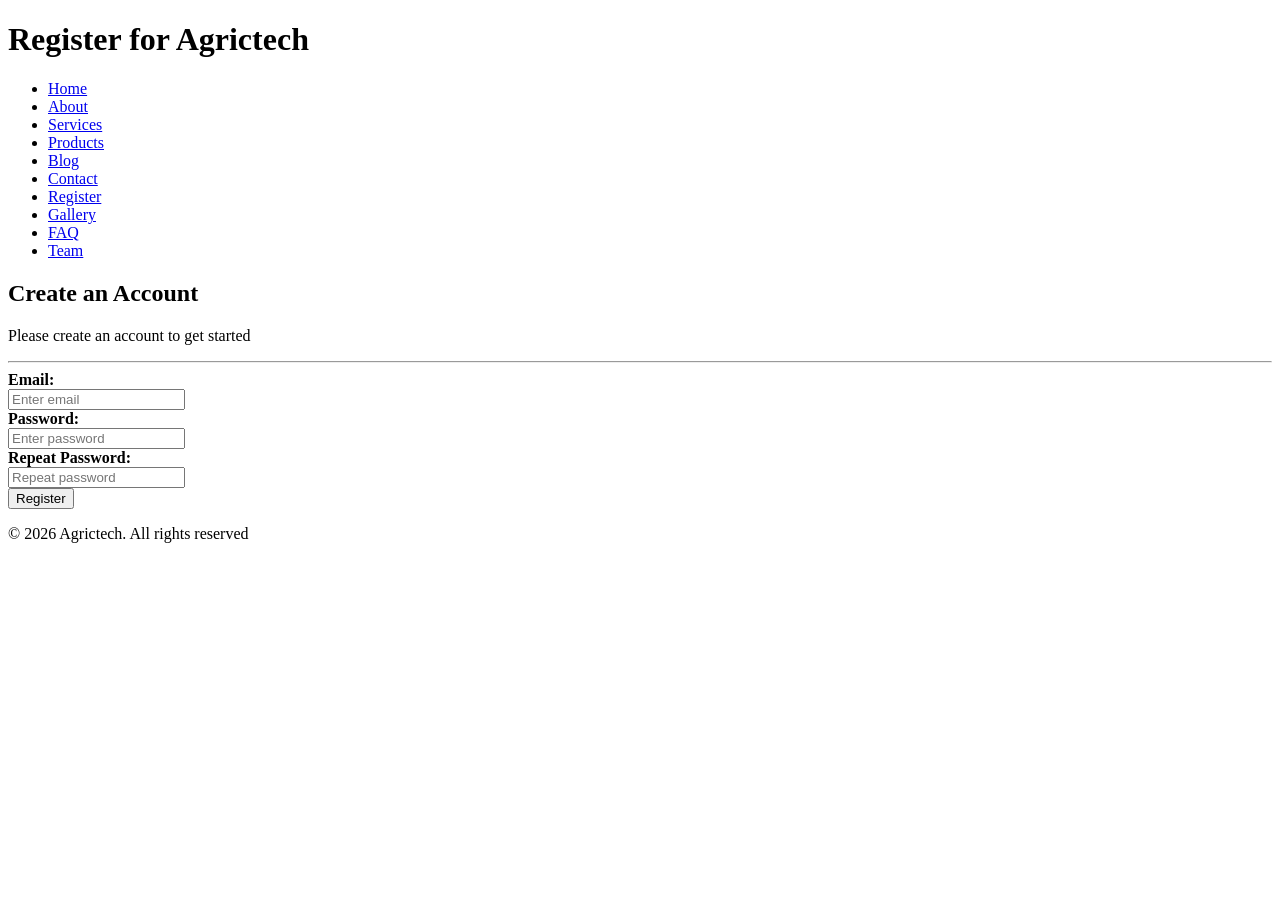
<file: register.html>
<!DOCTYPE html>
<html lang="en">
    <head>
        <meta charset="utf-8">
        <meta name="viewport" content="width=device-width, initial-scale=1.0">
        <title>Register - Agrictech</title>
    </head>
    <body>
        <header>
            <h1>Register for Agrictech</h1>
            <nav>
                <ul>
                    <li><a href="index.html">Home</a></li>
                    <li><a href="about.html">About</a></li>
                    <li><a href="services.html">Services</a></li>
                    <li><a href="products.html">Products</a></li>
                    <li><a href="blog.html">Blog</a></li>
                    <li><a href="contact.html">Contact</a></li>
                    <li><a href="register.html">Register</a></li>
                    <li><a href="gallery.html">Gallery</a></li>
                    <li><a href="faq.html">FAQ</a></li>
                    <li><a href="team.html">Team</a></li>
                </ul>
            </nav>
        </header>
        <section>
            <form>
                <div>
                    <h2>Create an Account</h2>
                    <p>Please create an account to get started</p>
                    <hr>

                    <label for="email"><b>Email:</b></label><br>
                    <input type="email" placeholder="Enter email" id="email" name="email" required><br>

                    <label for="pwd"><b>Password:</b></label><br>
                    <input type="password" placeholder="Enter password" id="pwd" name="password" required><br>

                    <label for="pwd-repeat"><b>Repeat Password:</b></label><br>
                    <input type="password" placeholder="Repeat password" id="pwd-repeat" name="password-repeat" required><br>

                    <button type="submit" class="register-button">Register</button>
                </div>
            </form>
        </section>

        <footer>
            <p>&copy; 2026 Agrictech. All rights reserved</p>
        </footer>

    </body>
 
    
   

</html>
</file>
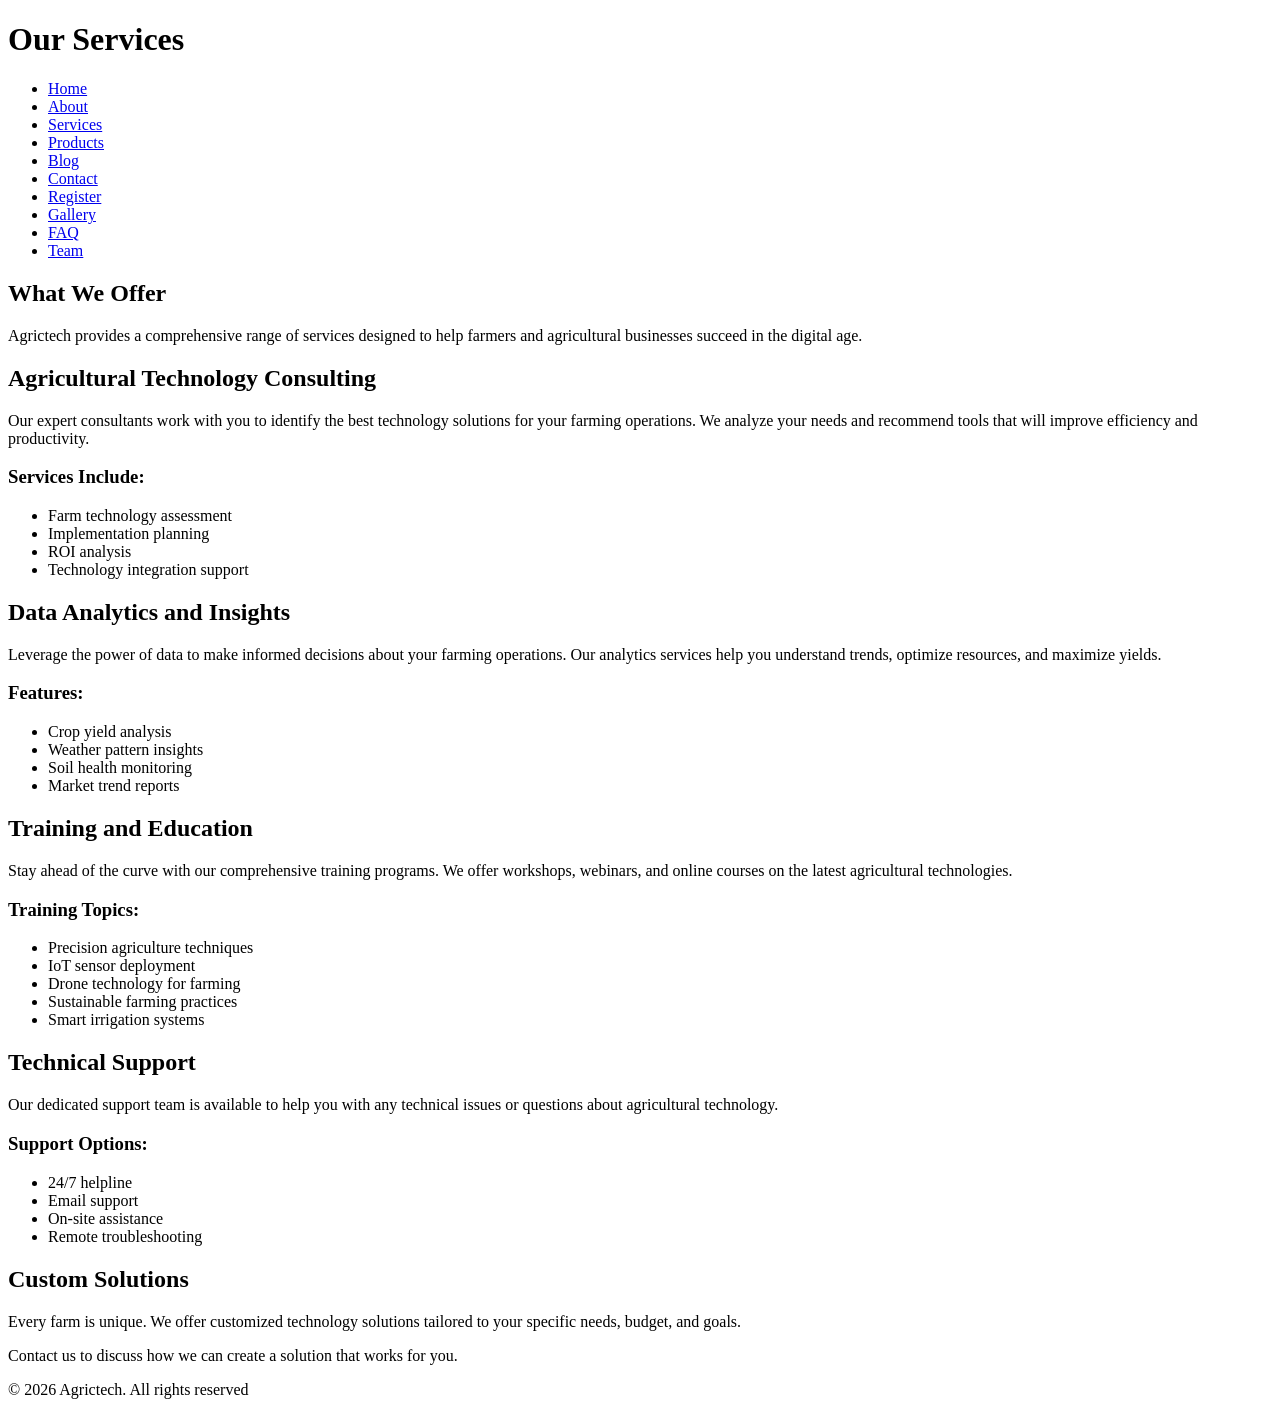
<file: services.html>
<!DOCTYPE html>
<html lang="en">
    <head>
        <meta charset="utf-8">
        <meta name="viewport" content="width=device-width, initial-scale=1.0">
        <title>Services - Agrictech</title>
    </head>

    <body>
        <header>
            <h1>Our Services</h1>
            <nav>
                <ul>
                    <li><a href="index.html">Home</a></li>
                    <li><a href="about.html">About</a></li>
                    <li><a href="services.html">Services</a></li>
                    <li><a href="products.html">Products</a></li>
                    <li><a href="blog.html">Blog</a></li>
                    <li><a href="contact.html">Contact</a></li>
                    <li><a href="register.html">Register</a></li>
                    <li><a href="gallery.html">Gallery</a></li>
                    <li><a href="faq.html">FAQ</a></li>
                    <li><a href="team.html">Team</a></li>
                </ul>
            </nav>
        </header>

        <section>
            <h2>What We Offer</h2>
            <p>Agrictech provides a comprehensive range of services designed to help farmers and agricultural businesses succeed in the digital age.</p>
        </section>

        <section>
            <h2>Agricultural Technology Consulting</h2>
            <p>Our expert consultants work with you to identify the best technology solutions for your farming operations. We analyze your needs and recommend tools that will improve efficiency and productivity.</p>

            <h3>Services Include:</h3>
            <ul>
                <li>Farm technology assessment</li>
                <li>Implementation planning</li>
                <li>ROI analysis</li>
                <li>Technology integration support</li>
            </ul>
        </section>

        <section>
            <h2>Data Analytics and Insights</h2>
            <p>Leverage the power of data to make informed decisions about your farming operations. Our analytics services help you understand trends, optimize resources, and maximize yields.</p>

            <h3>Features:</h3>
            <ul>
                <li>Crop yield analysis</li>
                <li>Weather pattern insights</li>
                <li>Soil health monitoring</li>
                <li>Market trend reports</li>
            </ul>
        </section>

        <section>
            <h2>Training and Education</h2>
            <p>Stay ahead of the curve with our comprehensive training programs. We offer workshops, webinars, and online courses on the latest agricultural technologies.</p>

            <h3>Training Topics:</h3>
            <ul>
                <li>Precision agriculture techniques</li>
                <li>IoT sensor deployment</li>
                <li>Drone technology for farming</li>
                <li>Sustainable farming practices</li>
                <li>Smart irrigation systems</li>
            </ul>
        </section>

        <section>
            <h2>Technical Support</h2>
            <p>Our dedicated support team is available to help you with any technical issues or questions about agricultural technology.</p>

            <h3>Support Options:</h3>
            <ul>
                <li>24/7 helpline</li>
                <li>Email support</li>
                <li>On-site assistance</li>
                <li>Remote troubleshooting</li>
            </ul>
        </section>

        <section>
            <h2>Custom Solutions</h2>
            <p>Every farm is unique. We offer customized technology solutions tailored to your specific needs, budget, and goals.</p>
            <p>Contact us to discuss how we can create a solution that works for you.</p>
        </section>

        <footer>
            <p>&copy; 2026 Agrictech. All rights reserved</p>
        </footer>
    </body>
</html>
</file>
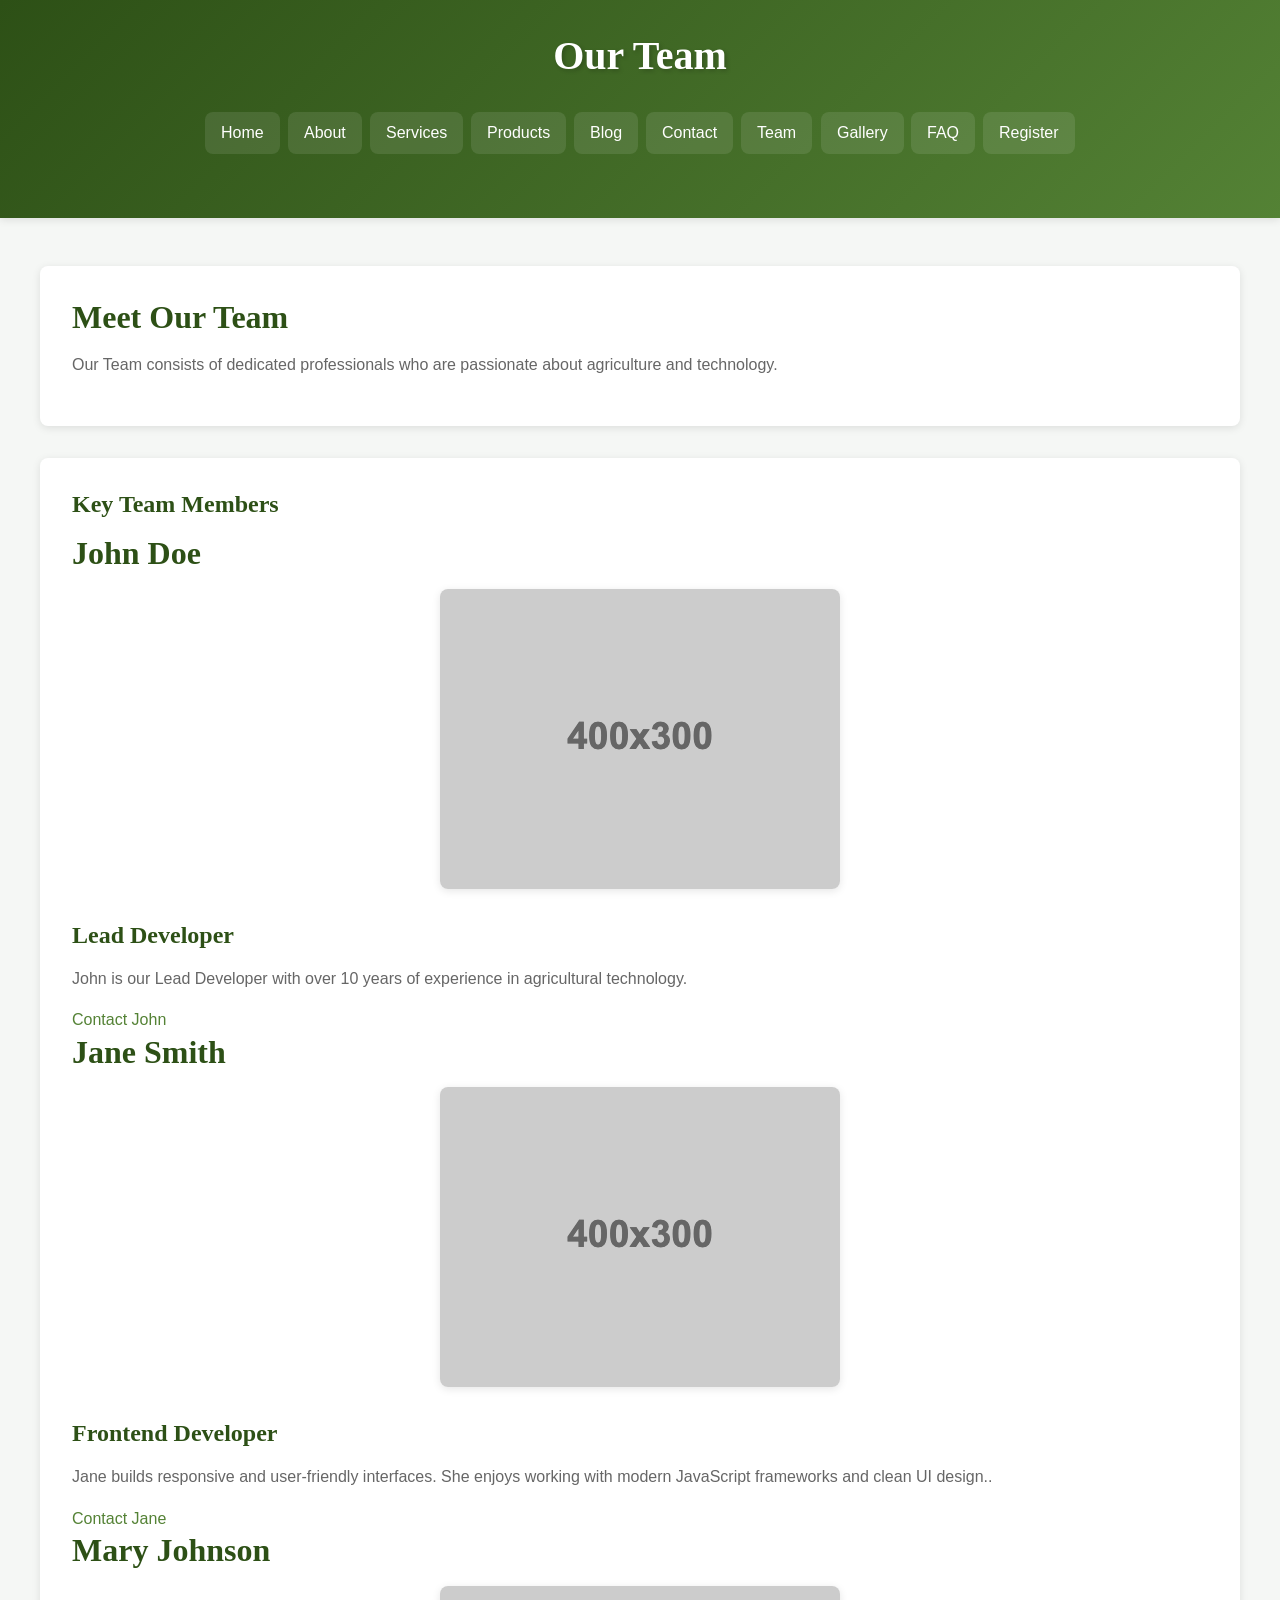
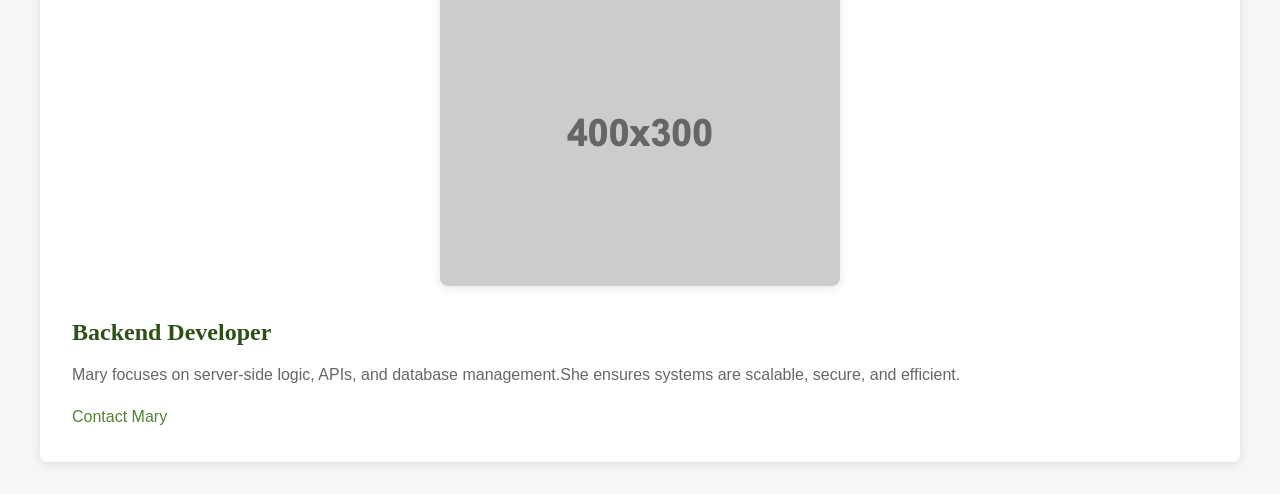
<file: team.html>
<!DOCTYPE html>
<html lang="en">
    <head>
        <meta charset="utf-8">
        <meta name="viewport" content="width=device-width, initial-scale=1.0">
        <title>Team - Agrictech</title>
        <link rel="stylesheet" href="style.css">
      </head>
<body>
    <header>
        <h1>Our Team</h1>
        <nav>
            <ul>
                <li><a href="index.html">Home</a></li>
                <li><a href="about.html">About</a></li>
                <li><a href="services.html">Services</a></li>
                <li><a href="products.html">Products</a></li>
                <li><a href="blog.html">Blog</a></li>
                <li><a href="contact.html">Contact</a></li>
                <li><a href="team.html">Team</a></li>
                <li><a href="gallery.html">Gallery</a></li>
                <li><a href="faq.html">FAQ</a></li>
                <li><a href="register.html">Register</a></li>
            </ul>
        </nav>
    </header>

    <section>
        <h2>Meet Our Team</h2>
        <p>Our Team consists of dedicated professionals who are passionate about agriculture and technology.</p>
    </section>

    <section>
        <h3>Key Team Members</h3>
        <div>
            <h2>John Doe</h2>
            <img src="images/placeholder-400x300.png" alt="Jane Doe" >
            <h3>Lead Developer</h3>
            <p>John is our Lead Developer with over 10 years of experience in agricultural technology.</p>
            <a href="mailto:john@example.com">Contact John</a>
            
        </div>
        <div>
            <h2>Jane Smith</h2>
            <img src="images/placeholder-400x300.png" alt="Jane Smith" >
            <h3>Frontend Developer</h3>
            <p>Jane builds responsive and user-friendly interfaces. She enjoys working
        with modern JavaScript frameworks and clean UI design..</p>
            <a href="mailto:jane@example.com">Contact Jane</a>
        </div>

         <div>
            <h2>Mary Johnson</h4>
            <img src="images/placeholder-400x300.png" alt="Mary Johnson" >
            <h3>Backend Developer</h3>
            <p>Mary focuses on server-side logic, APIs, and database management.She ensures systems are scalable, secure, and efficient.</p>
            <a href="mailto:mary@example.com">Contact Mary</a>
        </div>
    </section>

</body>
</file>
<file: style.css>
/* ============================================
   AGRICTECH WEBSITE - PROFESSIONAL CSS STYLESHEET
   ============================================

   This stylesheet demonstrates best practices in CSS.
   Each section includes detailed explanations of WHY we use
   specific properties and WHAT alternatives exist.
*/

/* --------------------------------------------
   SECTION 1: CSS RESET & BASE STYLES
   --------------------------------------------

   Purpose: Remove browser default styles to ensure consistent
   appearance across different web browsers (Chrome, Firefox, Safari, etc.)
*/

/* The Universal Selector (*) targets EVERY element on the page */
* {
    /* WHY: Remove default spacing that browsers add automatically
       WHAT: margin creates space OUTSIDE an element
       ALTERNATIVE: You could reset each element individually (p, h1, div, etc.)
       but that would require hundreds of lines of code */
    margin: 0;

    /* WHY: Remove default inner spacing browsers add to elements
       WHAT: padding creates space INSIDE an element, between content and border
       ALTERNATIVE: Same as margin - individual resets would be tedious */
    padding: 0;

    /* WHY: Makes width/height calculations predictable and easier
       WHAT: box-sizing determines how width/height are calculated

       DETAILED EXPLANATION:
       - Default (content-box): width = content only
         If you set width: 200px, then add padding: 20px and border: 2px,
         the TOTAL width becomes 244px (200 + 20 + 20 + 2 + 2)

       - border-box: width = content + padding + border
         If you set width: 200px, padding and border are INCLUDED,
         so total width stays exactly 200px (content shrinks to fit)

       ALTERNATIVE: Keep default 'content-box' but mentally calculate
       padding and border into every width - this is error-prone! */
    box-sizing: border-box;
}

/* --------------------------------------------
   SECTION 2: CSS CUSTOM PROPERTIES (VARIABLES)
   --------------------------------------------

   Purpose: Store reusable values that can be referenced throughout
   the entire stylesheet. Changes made here update everywhere.
*/

/* WHY :root selector?
   WHAT: :root represents the document's root element (html tag)
   WHY: Variables defined here are available EVERYWHERE in your CSS
   ALTERNATIVE: Define variables in specific elements (body, section)
   but then they'd only work within that element's scope */
:root {
    /* ========== COLOR PALETTE ==========
       WHY: Centralizing colors ensures visual consistency
       WHAT: These variables store color values we'll reuse
       ALTERNATIVE: Write #2d5016 everywhere, but changing
       the color scheme would mean finding/replacing hundreds of times */

    /* WHY this specific green (#2d5016)?
       - Agricultural websites benefit from earth tones
       - Dark greens convey nature, growth, and sustainability
       - This shade has enough contrast for text readability
       ALTERNATIVE COLORS: #1b4d3e (teal-green), #2a5934 (forest green) */
    --primary-color: #2d5016;

    /* WHY a medium green?
       - Creates visual hierarchy (darker = more important)
       - Used for less critical elements than primary
       - Still maintains brand identity
       WHAT: #548235 is RGB(84, 130, 53) */
    --secondary-color: #548235;

    /* WHY a light green accent?
       - Provides visual variety without introducing new colors
       - Light colors draw attention without overwhelming
       - Good for highlights and subtle backgrounds */
    --accent-color: #a8d08d;

    /* WHY #333333 instead of pure black (#000000)?
       - Pure black can be harsh and tire the eyes
       - #333333 is "almost black" - softer and more professional
       - Better for long reading sessions
       ALTERNATIVE: #222222 (darker), #444444 (lighter gray) */
    --text-dark: #333333;

    /* WHY #666666 for secondary text?
       - Creates visual hierarchy (main text darker, less important text lighter)
       - Indicates lower priority information
       - Still maintains readability (contrast ratio: 5.74:1)
       WHEN TO USE: Captions, descriptions, meta information */
    --text-light: #666666;

    /* WHY a tinted background instead of pure white?
       - Pure white (#ffffff) can cause eye strain (too bright)
       - Subtle green tint reinforces brand identity
       - Creates depth without distraction
       ALTERNATIVE: #fafafa (light gray), #f9f9f9 (warmer white) */
    --background-light: #f5f7f5;

    /* WHY store white as a variable?
       - Consistency: all colors defined in one place
       - Flexibility: could change to off-white later
       - Readability: var(--white) is clearer than #ffffff */
    --white: #ffffff;

    /* WHY #d4d4d4 for borders?
       - Light enough to not dominate the design
       - Dark enough to provide visual separation
       - Neutral gray works with any color scheme */
    --border-color: #d4d4d4;

    /* WHY a vibrant green for hover?
       - Brighter color indicates interactivity
       - Provides clear feedback to users
       - Eye-catching without being jarring
       WHEN USED: Link hovers, button hovers, active states */
    --hover-color: #70ad47;

    /* ========== TYPOGRAPHY ==========
       WHY store fonts in variables?
       - Easy to experiment with different font combinations
       - Consistent typography across entire site
       - Change once, update everywhere */

    /* WHY this font stack?
       WHAT: Browser tries fonts left to right, uses first available

       1. 'Segoe UI' - Modern, clean, pre-installed on Windows
       2. Tahoma - Backup for older Windows systems
       3. Geneva - Mac OS fallback
       4. Verdana - Cross-platform web-safe font
       5. sans-serif - Generic fallback (browser's default sans-serif)

       WHY sans-serif for body?
       - Easier to read on screens (no decorative strokes)
       - Modern and professional appearance
       - Better at small sizes
       ALTERNATIVE: Arial, Helvetica, 'Open Sans', Roboto */
    --font-main: 'Segoe UI', Tahoma, Geneva, Verdana, sans-serif;

    /* WHY Georgia for headings?
       - Serif fonts add elegance and authority
       - Creates visual contrast with body text
       - Georgia specifically designed for screen readability
       - Conveys tradition (appropriate for agriculture)
       ALTERNATIVE: 'Times New Roman', 'Merriweather', 'Playfair Display' */
    --font-heading: 'Georgia', serif;

    /* ========== SPACING SYSTEM ==========
       WHY a consistent spacing scale?
       - Creates visual rhythm and harmony
       - Makes design predictable and learnable
       - Easier to maintain (no random values)

       WHY these specific values?
       - Based on 8px grid system (8, 16, 32, 48, 64)
       - Powers of 2 create natural visual relationships
       - 8px is divisible by common screen densities

       WHY rem units instead of px?
       - rem = "root em" = relative to root font size
       - Respects user's browser font settings (accessibility)
       - If user increases font size, spacing scales proportionally
       - 1rem typically = 16px (browser default)
       ALTERNATIVE: Use px (simpler but less accessible) or em (relative to parent) */
    --spacing-xs: 0.5rem;   /* 8px  - Tiny gaps */
    --spacing-sm: 1rem;     /* 16px - Default spacing */
    --spacing-md: 2rem;     /* 32px - Medium gaps */
    --spacing-lg: 3rem;     /* 48px - Large sections */
    --spacing-xl: 4rem;     /* 64px - Major divisions */

    /* ========== LAYOUT VARIABLES ========== */

    /* WHY limit maximum width?
       - Lines longer than ~75 characters are hard to read
       - 1200px accommodates comfortable reading width
       - Prevents content from stretching too wide on large monitors
       - Centers attention on content, not empty space
       ALTERNATIVE: 960px (narrower), 1440px (wider), 100% (full width) */
    --max-width: 1200px;

    /* WHY 8px border radius?
       - Slightly rounded = modern and friendly
       - Sharp corners (0px) = formal and rigid
       - Too rounded (20px+) = playful or casual
       - 8px strikes professional balance
       ALTERNATIVE: 4px (subtle), 12px (more rounded), 0px (sharp) */
    --border-radius: 8px;

    /* WHY this box shadow?
       WHAT: Creates depth by simulating light and shadow
       FORMAT: horizontal-offset vertical-offset blur-radius color

       0 = No horizontal shift (shadow directly below)
       2px = Shadow appears 2 pixels down (light from above)
       8px = Shadow is blurred 8 pixels (soft edge)
       rgba(0,0,0,0.1) = Black at 10% opacity (subtle)

       WHY these values?
       - Subtle shadow creates depth without distraction
       - Downward shadow mimics natural overhead lighting
       - 10% opacity keeps it professional
       ALTERNATIVE: 0 4px 6px rgba(0,0,0,0.05) (lighter),
                    0 10px 25px rgba(0,0,0,0.15) (dramatic) */
    --box-shadow: 0 2px 8px rgba(0, 0, 0, 0.1);

    /* WHY 0.3 seconds for transitions?
       - Fast enough to feel responsive
       - Slow enough to be noticeable and smooth
       - Industry standard for UI transitions
       SCIENCE: Human eye perceives motion in 100-500ms range
       ALTERNATIVE: 0.2s (snappier), 0.5s (more dramatic) */
    --transition-speed: 0.3s;
}

/* --------------------------------------------
   SECTION 3: TYPOGRAPHY
   --------------------------------------------

   Purpose: Control how text appears throughout the site.
   Good typography = 50% of good design!
*/

/* WHY style the body element?
   WHAT: body contains all visible content
   WHY: Styles here CASCADE down to all child elements
   (unless overridden by more specific rules)
   CONCEPT: This is the "cascade" in Cascading Style Sheets */
body {
    /* WHY use our variable?
       - Consistency: same font everywhere
       - Flexibility: change variable to update entire site
       - Readability: var(--font-main) is self-documenting */
    font-family: var(--font-main);

    /* WHY 16px base size?
       - Web standard (most browsers default to 16px)
       - Comfortable reading size for most users
       - Base for rem calculations (1rem = 16px)
       - Accessible (not too small for aging eyes)
       ACCESSIBILITY: Never go below 14px for body text
       ALTERNATIVE: 15px (slightly smaller), 18px (larger, easier to read) */
    font-size: 16px;

    /* WHY line-height: 1.6?
       WHAT: Space between lines of text (leading in print design)
       WHY 1.6 specifically?
       - 1.6 = 160% of font size (16px text → 25.6px line height)
       - Creates comfortable "breathing room" between lines
       - Improves readability and scanning
       - Reduces eye strain during long reading

       PSYCHOLOGY: Tight line-height (1.0-1.2) = cramped, hard to read
                   Good range (1.4-1.8) = comfortable
                   Too loose (2.0+) = disconnected, hard to follow

       ALTERNATIVE: 1.5 (tighter), 1.7 (more spacious) */
    line-height: 1.6;

    /* WHY this text color?
       - Dark enough for easy reading
       - Not pure black (too harsh)
       - Using variable ensures consistency */
    color: var(--text-dark);

    /* WHY this background?
       - Subtle green reinforces brand
       - Easier on eyes than pure white
       - Creates cohesive visual theme */
    background-color: var(--background-light);
}

/* WHY group all headings?
   EFFICIENCY: Apply shared properties once instead of six times
   WHAT: Comma separates selectors (means "and")
   READS AS: "Apply these styles to h1 AND h2 AND h3..." */
h1, h2, h3, h4, h5, h6 {
    /* WHY different font for headings?
       - Creates visual contrast (distinguishes headings from body)
       - Serif font adds authority and importance
       - Hierarchy: different fonts = different purposes
       PSYCHOLOGY: Serifs = traditional, trustworthy, important */
    font-family: var(--font-heading);

    /* WHY font-weight: 700?
       WHAT: Controls how thick/bold text appears
       SCALE: 100 (thin) → 400 (normal) → 700 (bold) → 900 (heavy)
       WHY 700?
       - Bold enough to stand out
       - Not so heavy it looks aggressive
       - 700 = traditional "bold" weight
       ALTERNATIVE: 600 (semi-bold), 800 (extra bold) */
    font-weight: 700;

    /* WHY tighter line-height for headings?
       - Headings are typically short (1-2 lines)
       - Don't need as much vertical space
       - Tighter spacing makes multi-line headings feel unified
       - 1.2 = 120% of font size
       ALTERNATIVE: 1.1 (very tight), 1.3 (bit more space) */
    line-height: 1.2;

    /* WHY margin-bottom?
       - Creates space between heading and content below
       - Visual separation improves scanability
       - 1rem = comfortable gap
       WHY NOT margin-top?
       - Top margins can "collapse" and cause layout issues
       - Bottom margins are more predictable */
    margin-bottom: var(--spacing-sm);

    /* WHY primary color for headings?
       - Reinforces brand identity
       - Creates visual hierarchy (colored headings stand out)
       - Draws eye to section titles
       ALTERNATIVE: Keep default black for more traditional look */
    color: var(--primary-color);
}

/* WHY specific sizes for each heading level?
   PURPOSE: Create clear visual hierarchy
   PRINCIPLE: Larger = more important

   Size ratio follows "typographic scale"
   - Each level smaller than previous
   - Creates harmonious size relationships */

h1 {
    /* WHY 2.5rem (40px)?
       - Largest heading = most important information
       - Page titles, hero headlines
       - Typically used once per page
       - 2.5× base font size (2.5 × 16px = 40px)
       WHEN TO USE: Page titles, main headlines */
    font-size: 2.5rem;

    /* WHY more bottom margin?
       - H1s introduce major sections
       - Extra space creates strong visual break
       - Separates header from body content clearly */
    margin-bottom: var(--spacing-md);
}

h2 {
    /* WHY 2rem (32px)?
       - Major section headings
       - Secondary importance to h1
       - Smaller but still prominent
       WHEN TO USE: Main section titles */
    font-size: 2rem;
    margin-bottom: var(--spacing-sm);
}

h3 {
    /* WHY 1.5rem (24px)?
       - Sub-section headings
       - Third level of importance
       - Still noticeably larger than body text
       WHEN TO USE: Subsection titles, article headings
       NOTE: h4, h5, h6 inherit default sizes but share other heading styles */
    font-size: 1.5rem;
}

/* WHY style paragraphs separately?
   WHAT: Paragraphs (<p>) contain most body text */
p {
    /* WHY bottom margin?
       - Separates paragraphs visually
       - Makes text easier to read and scan
       - Creates "chunks" of information
       WHY NOT margin-top?
       - First paragraph wouldn't need top margin
       - Bottom margin is more consistent */
    margin-bottom: var(--spacing-sm);

    /* WHY lighter color than headings?
       - Creates visual hierarchy
       - Body text shouldn't compete with headings
       - Lighter = less emphasis, but still readable
       CONTRAST: Headings in primary color, body in gray */
    color: var(--text-light);
}

/* --------------------------------------------
   SECTION 4: LINKS
   --------------------------------------------

   Purpose: Style hyperlinks in all their states
   WHY multiple states?
   - Provides visual feedback to users
   - Improves usability and accessibility
*/

/* WHY style all <a> elements?
   DEFAULT BROWSER STYLES: Blue, underlined, purple when visited
   WHY OVERRIDE: Default blue doesn't match our green theme */
a {
    /* WHY this color?
       - Matches brand (green theme)
       - Stands out from body text
       - Traditional "link color" concept (different than text)
       ACCESSIBILITY: Links must have 3:1 contrast with surrounding text */
    color: var(--secondary-color);

    /* WHY remove underline by default?
       WHAT: text-decoration: none removes the line under links
       WHY: Cleaner, more modern appearance
       CONTROVERSY: Some argue underlines help identify links
       COMPROMISE: We add underline on hover (below)
       ALTERNATIVE: Keep underlines for traditional look */
    text-decoration: none;

    /* WHY transition?
       WHAT: Smoothly animates property changes
       FORMAT: property duration timing-function

       - color = what changes (link color)
       - var(--transition-speed) = how long (0.3s)
       - ease = how it changes (starts slow, speeds up, slows down)

       WHY?
       - Instant changes are jarring
       - Smooth transition feels polished
       - Indicates interactivity

       TIMING FUNCTIONS:
       - ease: slow → fast → slow (most natural)
       - linear: constant speed (robotic)
       - ease-in: slow start
       - ease-out: slow end */
    transition: color var(--transition-speed) ease;
}

/* WHY :hover pseudo-class?
   WHAT: Styles applied when mouse pointer is over the link
   WHY: Provides immediate visual feedback that link is interactive
   USER EXPERIENCE: "I'm hovering over something clickable" */
a:hover {
    /* WHY change color on hover?
       - Brighter color indicates interactivity
       - Visual feedback confirms link is clickable
       - Draws attention to hovered element */
    color: var(--hover-color);

    /* WHY add underline on hover?
       - Extra visual cue of interactivity
       - Helps users understand "this is definitely a link"
       - Compromise: no underline normally, underline on hover
       ALTERNATIVE: Change background color, add border */
    text-decoration: underline;
}

/* WHY :focus pseudo-class?
   WHAT: Styles applied when element receives keyboard focus
   WHEN: User presses Tab key to navigate
   WHY CRITICAL: Keyboard users (accessibility) need to see where they are
   WCAG REQUIREMENT: Focusable elements must have visible focus indicator */
a:focus {
    /* WHY outline instead of border?
       - outline doesn't affect layout (doesn't push other elements)
       - outline appears outside the element
       - outline is the standard for focus indicators

       WHAT: outline width style color
       - 2px = thickness
       - solid = line style (not dashed or dotted)
       - var(--hover-color) = our interactive color */
    outline: 2px solid var(--hover-color);

    /* WHY outline-offset?
       WHAT: Space between element and outline
       WHY: 2px gap makes outline more visible
       - Prevents outline from touching element
       - Creates visual "breathing room"
       - More noticeable to keyboard users */
    outline-offset: 2px;
}

/* --------------------------------------------
   SECTION 5: HEADER & NAVIGATION
   --------------------------------------------

   Purpose: Style the top banner and navigation menu
   WHY important: First thing users see, sets tone for entire site
*/

/* WHY style the header element?
   WHAT: <header> typically contains logo, title, navigation
   PURPOSE: Create prominent, branded banner */
header {
    /* WHY gradient background?
       WHAT: linear-gradient creates smooth color transition
       FORMAT: direction, color1 position, color2 position

       - 135deg = diagonal (top-left to bottom-right)
       - var(--primary-color) 0% = dark green at start
       - var(--secondary-color) 100% = lighter green at end

       WHY GRADIENT?
       - More visually interesting than flat color
       - Creates depth and dimension
       - Subtle sophistication
       - Modern design trend

       ALTERNATIVE DIRECTIONS:
       - 90deg = left to right
       - 180deg = top to bottom
       - 0deg = bottom to top

       ALTERNATIVE: Solid color, image background, pattern */
    background: linear-gradient(135deg, var(--primary-color) 0%, var(--secondary-color) 100%);

    /* WHY white text?
       - High contrast against dark green background
       - Easy to read
       - Creates clear visual hierarchy */
    color: var(--white);

    /* WHY this padding?
       FORMAT: vertical horizontal (shorthand)
       - var(--spacing-md) = 32px top/bottom (generous space)
       - var(--spacing-sm) = 16px left/right
       WHY MORE vertical than horizontal?
       - Makes header feel spacious without making it too wide
       - Vertical space = importance
       ALTERNATIVE: Same all around, or specific values for each side */
    padding: var(--spacing-md) var(--spacing-sm);

    /* WHY box-shadow on header?
       - Separates header from content below
       - Creates "floating" effect
       - Adds depth and professionalism
       SUBTLE: Only 10% opacity keeps it understated */
    box-shadow: var(--box-shadow);

    /* WHY center text?
       - Focuses attention
       - Creates balanced, formal appearance
       - Logo and title draw eye to center
       ALTERNATIVE: text-align: left for traditional layout */
    text-align: center;
}

/* WHY style h1 inside header differently?
   SELECTOR EXPLANATION: "header h1" means "h1 that's inside header"
   WHY SPECIFIC: This h1 has different needs than page content h1s */
header h1 {
    /* WHY override inherited color?
       - Parent heading rule makes h1s green
       - But header background is green, so green text invisible!
       - White text contrasts with green background */
    color: var(--white);

    /* WHY 2.5rem here?
       - Matches default h1 size (consistency)
       - Large enough to be prominent hero headline
       - Balanced within header space */
    font-size: 2.5rem;
    margin-bottom: var(--spacing-sm);

    /* WHY text-shadow?
       WHAT: Creates shadow behind text
       FORMAT: horizontal vertical blur color

       - 2px right
       - 2px down
       - 4px blur
       - rgba(0,0,0,0.2) = black at 20% opacity

       WHY?
       - Adds depth and dimension
       - Makes text "pop" from background
       - Subtle enhancement (20% opacity)
       - Improves readability on gradient
       ALTERNATIVE: Remove for flat, modern look */
    text-shadow: 2px 2px 4px rgba(0, 0, 0, 0.2);
}

/* WHY style paragraphs in header?
   USE CASE: Taglines, subtitles, descriptions */
header p {
    /* WHY accent color?
       - Lighter than white = secondary importance
       - Still readable against dark background
       - Adds subtle color variation */
    color: var(--accent-color);

    /* WHY slightly larger?
       - More prominent than body text
       - But smaller than heading
       - Creates three-level hierarchy: h1 > p > body */
    font-size: 1.1rem;

    /* WHY margin-top instead of bottom?
       - Space between heading and tagline
       - Last element in header, no content below */
    margin-top: var(--spacing-sm);
}

/* WHY separate nav element?
   SEMANTIC HTML: <nav> indicates navigation section
   ACCESSIBILITY: Screen readers announce "navigation" */
nav {
    /* WHY vertical margins?
       - Space above and below navigation
       - Separates from header content and page content
       - 0 left/right = full width */
    margin: var(--spacing-md) 0;
}

/* WHY style nav ul specifically?
   WHAT: Unordered list containing navigation links
   DEFAULT: Vertical list with bullet points
   GOAL: Horizontal menu without bullets */
nav ul {
    /* WHY remove list-style?
       DEFAULT: Bullet points before each item
       WHY REMOVE: Navigation doesn't need bullets
       - Bullets are visual clutter
       - Menu items are visually separated other ways (spacing, backgrounds)
       ALTERNATIVE: list-style-type: disc/circle/square for different bullets */
    list-style: none;

    /* WHY display: flex?
       GAME CHANGER: Flexbox makes layouts incredibly easy
       DEFAULT: List items stack vertically (block display)
       FLEX: Arranges children horizontally (or vertically with flex-direction)

       WHY FLEXBOX?
       - Perfect for navigation menus
       - Handles spacing automatically
       - Responsive without extra code
       - Aligns items easily

       ALTERNATIVE: display: inline-block (older technique, less flexible) */
    display: flex;

    /* WHY flex-wrap: wrap?
       DEFAULT: All items stay on one line (can overflow)
       WRAP: Items drop to next line if container too narrow

       WHY?
       - Responsive behavior without media queries
       - Prevents horizontal scrolling
       - Menu adapts to narrow screens automatically

       ALTERNATIVE: nowrap (forces single line) */
    flex-wrap: wrap;

    /* WHY justify-content: center?
       WHAT: Controls horizontal alignment of flex items
       CENTER: Items cluster in middle of container

       OPTIONS:
       - flex-start: Items at left
       - flex-end: Items at right
       - center: Items in middle (our choice)
       - space-between: Items spread out, space between them
       - space-around: Items spread out, space around them

       WHY CENTER?
       - Matches centered header text
       - Creates balanced, symmetrical appearance
       - Draws attention to middle of page */
    justify-content: center;

    /* WHY gap?
       MODERN CSS: Creates space between flex items
       WHY BETTER than margins?
       - Only creates space BETWEEN items (not before/after)
       - Cleaner than adding margins to each item
       - No awkward first/last child exceptions

       OLDER TECHNIQUE: Margins on each li item
       GAP IS BETTER: Simpler, cleaner, more intuitive */
    gap: var(--spacing-xs);
}

/* WHY style nav li?
   BACKUP: Ensures list items display correctly
   NOTE: flex makes this somewhat redundant, but ensures compatibility */
nav li {
    /* WHY inline-block?
       - Items appear next to each other
       - Can still apply width, height, margins (unlike inline)
       - Backup for older browsers
       NOTE: Flex handles this, but doesn't hurt to specify */
    display: inline-block;
}

/* WHY extensively style nav links?
   GOAL: Make links look like buttons
   WHY: Modern design pattern - nav links as button-like elements */
nav a {
    /* WHY display: block?
       DEFAULT: Links are inline (only as big as text)
       BLOCK: Links expand to full size, padding works properly
       WHY?
       - Makes entire button clickable (not just text)
       - Padding creates bigger click target
       - Better user experience (easier to click) */
    display: block;

    /* WHY padding?
       - Creates button-like appearance
       - Makes links larger and easier to click
       - Vertical and horizontal spacing around text
       FORMAT: vertical horizontal
       MOBILE FRIENDLY: Larger touch targets for fingers */
    padding: var(--spacing-xs) var(--spacing-sm);

    /* WHY rgba with transparency?
       rgba(255, 255, 255, 0.1) = white at 10% opacity
       WHY TRANSPARENT WHITE?
       - Creates subtle button background
       - Works on gradient background
       - Visible but not overpowering
       - Unified with header colors

       ALTERNATIVE: Solid color, but might clash with gradient */
    background-color: rgba(255, 255, 255, 0.1);

    /* WHY white text?
       - Contrast against header background
       - Overrides default link color
       - Matches header branding */
    color: var(--white);

    /* WHY border-radius?
       - Rounds corners = modern, friendly
       - Consistent with site-wide border-radius
       - Button-like appearance */
    border-radius: var(--border-radius);

    /* WHY transition: all?
       WHAT: Animates ALL property changes
       - Background color
       - Transform (below)
       - Box-shadow

       WHY?
       - Smooth, polished interactions
       - Professional feel
       - All changes animate together

       ALTERNATIVE: List specific properties for better performance */
    transition: all var(--transition-speed) ease;

    /* WHY font-weight: 500?
       SCALE: 400 = normal, 500 = medium, 700 = bold
       WHY 500?
       - Slightly bolder than body text
       - Not as heavy as headings
       - Improves readability on colored backgrounds
       - Navigation = important, deserves emphasis */
    font-weight: 500;
}

/* WHY elaborate hover effect?
   GOAL: Multiple visual changes create engaging interaction */
nav a:hover {
    /* WHY change background on hover?
       - Solid color replaces transparent
       - Clear feedback: "you're hovering here"
       - Brighter = interactive cue */
    background-color: var(--hover-color);

    /* WHY remove underline?
       - Background color provides feedback
       - Underline unnecessary (too much)
       - Cleaner button appearance */
    text-decoration: none;

    /* WHY transform?
       WHAT: Moves, scales, or rotates elements
       translateY(-2px) = move UP 2 pixels

       WHY MOVE UP?
       - Creates "lift" effect
       - Button appears to rise toward cursor
       - Playful, engaging interaction
       - Mimics physical button behavior

       WHY TRANSFORM instead of changing position/margin?
       - Doesn't affect layout (other elements don't shift)
       - Hardware accelerated (smooth animation)
       - Better performance

       ALTERNATIVE: translateY(2px) moves down (press effect) */
    transform: translateY(-2px);

    /* WHY different shadow on hover?
       - Reinforces "lifting" illusion
       - Larger, more pronounced shadow = floating higher
       - Creates depth perception

       COMPARE: Default shadow: 0 2px 8px
                Hover shadow: 0 4px 8px (4px down = higher)

       PHYSICS SIMULATION: Higher objects cast longer shadows */
    box-shadow: 0 4px 8px rgba(0, 0, 0, 0.2);
}

/* WHY :active pseudo-class?
   WHAT: Styles when link is being clicked
   TIMING: Between mousedown and mouseup
   PURPOSE: Visual feedback during click */
nav a:active {
    /* WHY reset transform?
       translateY(0) = back to original position
       WHY?
       - Creates "press down" effect
       - Sequence: normal → lift on hover → press on click
       - Mimics physical button behavior
       - Satisfying tactile feedback */
    transform: translateY(0);
}

/* --------------------------------------------
   SECTION 6: MAIN CONTENT SECTIONS
   --------------------------------------------

   Purpose: Style the main content containers
   WHY sections: Organize content into logical, visual blocks
*/

/* WHY style <section> elements?
   SEMANTIC HTML: <section> represents thematic content grouping
   VISUAL: Each section = card-like container */
section {
    /* WHY max-width?
       PROBLEM: On large screens, lines of text become too long
       READABILITY: Optimal line length = 50-75 characters
       1200px provides comfortable reading width

       WHY NOT just width?
       - max-width allows section to shrink on narrow screens
       - width: 1200px would overflow on mobile
       - max-width: 1200px means "1200px maximum, smaller if needed"

       ALTERNATIVE: 960px (narrower), 100% (full width) */
    max-width: var(--max-width);

    /* WHY this margin?
       FORMAT: vertical horizontal
       - var(--spacing-md) = 32px top/bottom between sections
       - auto = center section horizontally

       HOW AUTO WORKS:
       - Element has max-width (not full width)
       - Browser calculates equal left/right margins
       - Result: centered element

       REQUIREMENT: Only works with width/max-width set
       ALTERNATIVE: Manual left/right margins */
    margin: var(--spacing-md) auto;

    /* WHY padding?
       - Creates inner space (content doesn't touch edges)
       - Comfortable reading experience
       - Breathing room around text
       - All sides equal = balanced appearance */
    padding: var(--spacing-md);

    /* WHY white background?
       - Contrast with subtle gray page background
       - Creates "card" effect
       - Clear content boundaries
       - Professional appearance */
    background-color: var(--white);

    /* WHY border-radius?
       - Softens corners (friendly, modern)
       - Consistent with site-wide rounding
       - "Card" metaphor (like paper with rounded edges) */
    border-radius: var(--border-radius);

    /* WHY box-shadow?
       - Creates depth (sections "float" above background)
       - Separates content visually
       - Professional polish
       - Subtle = sophisticated (not cartoonish) */
    box-shadow: var(--box-shadow);
}

/* WHY style first section differently?
   SELECTOR: section:first-of-type
   WHAT: The first <section> element on the page
   WHY: First section needs extra space below header */
section:first-of-type {
    /* WHY extra top margin?
       - More space between header and first content
       - Creates clear visual separation
       - Emphasizes beginning of main content
       - Prevents cramped appearance
       SPACING: var(--spacing-lg) = 48px (larger than usual 32px) */
    margin-top: var(--spacing-lg);
}

/* --------------------------------------------
   SECTION 7: IMAGES
   --------------------------------------------

   Purpose: Make images responsive and attractive
   WHY important: Images often break layouts on mobile
*/

/* WHY style all images?
   DEFAULT PROBLEM: Images display at full size (can overflow)
   GOAL: Responsive images that adapt to container */
img {
    /* WHY max-width: 100%?
       CRITICAL FOR RESPONSIVE DESIGN

       WHAT IT MEANS:
       - Image can be any size UP TO 100% of container
       - If image is larger than container, it shrinks to fit
       - If image is smaller, it stays at original size

       WHY NOT width: 100%?
       - width forces ALL images to full container width
       - Small images would stretch (pixelated, ugly)
       - max-width allows natural size up to container width

       RESULT: Images never overflow, never stretch unnaturally

       ALTERNATIVE: width: 100% (forces full width) */
    max-width: 100%;

    /* WHY height: auto?
       CRITICAL: Maintains aspect ratio

       WHAT IT DOES:
       - Height adjusts automatically based on width
       - Prevents squishing or stretching
       - Preserves original proportions

       WITHOUT THIS: Setting width without auto height distorts images

       ALTERNATIVE: Don't set height at all (auto is default) */
    height: auto;

    /* WHY display: block?
       DEFAULT: Images are inline (like text)
       PROBLEM: Inline images have mysterious space below them

       WHY SPACE EXISTS:
       - Inline elements align to text baseline
       - Space reserved for descenders (y, g, p hang below line)

       BLOCK FIXES THIS:
       - Removes from text flow
       - Eliminates extra space
       - Behaves like a paragraph (block element)

       ALTERNATIVE: vertical-align: top (keeps inline) */
    display: block;

    /* WHY this margin?
       FORMAT: top right bottom left (clockwise from top)
       - 0 top = no space above
       - auto left/right = centers image horizontally
       - var(--spacing-md) bottom = space before next content

       WHY CENTER?
       - Professional appearance
       - Draws attention to image
       - Works with display: block */
    margin: 0 auto var(--spacing-md);

    /* WHY border-radius?
       - Softens harsh rectangular edges
       - Consistent with site aesthetic
       - Modern, friendly appearance
       - Subtle enhancement */
    border-radius: var(--border-radius);

    /* WHY box-shadow?
       - Makes images feel substantial
       - Separates from background
       - Professional polish
       - Depth and dimension */
    box-shadow: var(--box-shadow);
}

/* --------------------------------------------
   SECTION 8: LISTS
   --------------------------------------------

   Purpose: Style bulleted and numbered lists
   WHY important: Default list styling is often inadequate
*/

/* WHY section ul specifically?
   SELECTOR: ul elements inside sections
   WHY SPECIFIC: Different styles for navigation vs content lists */
section ul {
    /* WHY list-style-position: inside?
       WHAT: Controls bullet position

       OPTIONS:
       - outside: Bullet hangs in margin (default)
       - inside: Bullet appears within content area

       WHY INSIDE?
       - Bullets align with text
       - No hanging indents
       - Cleaner, more contained appearance
       - Better on narrow screens

       ALTERNATIVE: outside for traditional indented lists */
    list-style-position: inside;

    /* WHY margin-bottom?
       - Space after entire list
       - Separates from next paragraph/content
       - Visual grouping of list items */
    margin-bottom: var(--spacing-sm);

    /* WHY padding-left?
       - Slight indent from section edge
       - Creates visual hierarchy
       - List appears nested within section
       SUBTLE: Only 16px, not dramatic indent */
    padding-left: var(--spacing-sm);
}

/* WHY style list items?
   GOAL: Comfortable spacing between items */
section li {
    /* WHY margin-bottom on each item?
       - Vertical space between list items
       - Easier to read and scan
       - Prevents cramped appearance
       SPACING: 8px provides breathing room without excessive gaps */
    margin-bottom: var(--spacing-xs);

    /* WHY lighter text color?
       - Matches paragraph text (consistency)
       - Distinguishes from headings
       - Comfortable reading color */
    color: var(--text-light);
}

/* WHY style ::marker pseudo-element?
   WHAT: ::marker targets the bullet/number itself
   MODERN CSS: Previously, couldn't style bullets directly
   WHY USEFUL: Customize bullet appearance */
section ul li::marker {
    /* WHY colored markers?
       - Adds subtle brand color
       - More interesting than black dots
       - Draws attention to list structure
       - Reinforces visual theme */
    color: var(--secondary-color);

    /* WHY bold markers?
       - Makes bullets more prominent
       - Provides visual anchor for each item
       - Balances with text weight
       ALTERNATIVE: normal weight for subtle bullets */
    font-weight: bold;
}

/* --------------------------------------------
   SECTION 9: TABLES
   --------------------------------------------

   Purpose: Create professional, readable data tables
   WHY important: Default tables look terrible
*/

/* WHY wrap tables in div?
   PROBLEM: Wide tables overflow on mobile
   SOLUTION: Container with overflow-x: auto */
div:has(table) {
    /* WHY overflow-x: auto?
       WHAT: Creates horizontal scrollbar if needed

       SCENARIO: Table is 800px wide, phone screen is 375px
       - overflow: visible = table overflows (breaks layout)
       - overflow: hidden = table gets cut off (data lost)
       - overflow: auto = scrollbar appears (data accessible)

       WHY auto not scroll?
       - auto: Scrollbar only if needed
       - scroll: Scrollbar always (even if not needed)

       NOTE: This uses :has() - modern CSS
       ALTERNATIVE: Add class to divs containing tables */
    overflow-x: auto;

    /* WHY vertical margins?
       - Space above and below table container
       - Separates table from other content
       - Breathing room */
    margin: var(--spacing-md) 0;
}

/* WHY style table element? */
table {
    /* WHY width: 100%?
       - Table fills container width
       - Responsive (adapts to container)
       - Uses available space efficiently
       ALTERNATIVE: auto (only as wide as content) */
    width: 100%;

    /* WHY border-collapse: collapse?
       DEFAULT: separate (double borders, gaps between cells)
       COLLAPSE: Single borders, no gaps

       VISUAL DIFFERENCE:
       - separate: □ □ □ (each cell separate)
       - collapse: □□□ (cells merged together)

       WHY COLLAPSE?
       - Cleaner appearance
       - Professional look
       - Less visual clutter
       - Better use of space */
    border-collapse: collapse;

    /* WHY these margins?
       - Space around table
       - Separates from surrounding content */
    margin: var(--spacing-sm) 0 var(--spacing-md);

    /* WHY white background?
       - Matches section background
       - Clean, professional
       - Improves readability */
    background-color: var(--white);
}

/* WHY style caption?
   WHAT: <caption> is table title
   WHERE: First element inside <table> */
caption {
    /* WHY larger font?
       - Distinguishes from table data
       - Acts as table heading
       - Draws attention */
    font-size: 1.2rem;

    /* WHY bold?
       - Emphasizes importance
       - Clearly labels table purpose
       - Matches heading treatment */
    font-weight: bold;

    /* WHY primary color?
       - Matches heading color (consistency)
       - Brand identity
       - Creates hierarchy */
    color: var(--primary-color);

    /* WHY margin-bottom?
       - Space between title and table
       - Visual separation */
    margin-bottom: var(--spacing-sm);

    /* WHY text-align: left?
       - Aligns with table content
       - More readable than centered
       - Professional appearance
       ALTERNATIVE: center for formal tables */
    text-align: left;
}

/* WHY style thead?
   WHAT: <thead> contains table header rows */
thead {
    /* WHY dark background?
       - Strong contrast with data rows
       - Clearly identifies headers
       - Professional appearance
       - Draws attention to column labels */
    background-color: var(--primary-color);

    /* WHY white text?
       - Contrast against dark background
       - Easy to read
       - Matches header/footer treatment */
    color: var(--white);
}

/* WHY style th (table headers)?
   WHAT: <th> elements contain column headings */
th {
    /* WHY padding?
       - Comfortable space around text
       - Prevents cramped appearance
       - Makes headers touch-friendly */
    padding: var(--spacing-sm);

    /* WHY text-align: left?
       - Matches body text alignment
       - Easier to scan columns
       - Left = Western reading pattern
       ALTERNATIVE: center for numeric data */
    text-align: left;

    /* WHY font-weight: 600?
       - Semi-bold = emphasis without heaviness
       - Distinguishes headers from data
       - Readable on dark background */
    font-weight: 600;

    /* WHY text-transform: uppercase?
       - ALL CAPS = visual emphasis
       - Clear distinction from data
       - Professional appearance
       - Common table header pattern
       ALTERNATIVE: normal case for softer look */
    text-transform: uppercase;

    /* WHY letter-spacing?
       WHAT: Space between characters
       WHY 0.5px?
       - Improves readability of uppercase text
       - Prevents letters from appearing cramped
       - ALL CAPS needs more space
       TYPOGRAPHIC PRINCIPLE: Uppercase text benefits from tracking */
    letter-spacing: 0.5px;
}

/* WHY style td (table data cells)? */
td {
    /* WHY padding?
       - Space around cell content
       - Improves readability
       - Prevents text from touching borders */
    padding: var(--spacing-sm);

    /* WHY border-bottom?
       - Separates rows visually
       - Creates horizontal lines
       - Easier to read across rows
       - Professional appearance

       WHY NOT borders all around?
       - Too much visual clutter
       - Bottom only = cleaner
       - Grid of lines is overwhelming */
    border-bottom: 1px solid var(--border-color);
}

/* WHY :nth-child(even)?
   WHAT: Targets every even-numbered row (2, 4, 6, ...)
   PATTERN: Creates "zebra striping"
   WHY?
   - Alternating colors help eye track across rows
   - Reduces errors when reading data
   - Professional appearance
   - Improves usability of wide tables

   ALTERNATIVE: :nth-child(odd) for different pattern */
tbody tr:nth-child(even) {
    /* WHY light background?
       - Subtle contrast with white rows
       - Visible but not distracting
       - Helps distinguish rows */
    background-color: var(--background-light);
}

/* WHY hover effect on rows?
   PURPOSE: Interactive feedback when examining data */
tbody tr:hover {
    /* WHY change background on hover?
       - Highlights entire row
       - Easier to read across columns
       - Visual feedback
       - Improves usability */
    background-color: var(--accent-color);

    /* WHY transition?
       - Smooth color change
       - Polished interaction
       - Not jarring */
    transition: background-color var(--transition-speed) ease;
}

/* --------------------------------------------
   SECTION 10: FOOTER
   --------------------------------------------

   Purpose: Consistent bottom section across all pages
   WHY: Provides closure, copyright, contact info
*/

/* WHY style footer element? */
footer {
    /* WHY same color as header?
       - Creates visual bookends (matching top/bottom)
       - Brand consistency
       - Professional appearance
       - Frames content */
    background-color: var(--primary-color);

    /* WHY white text?
       - Contrast against dark background
       - Matches header treatment
       - Easy to read */
    color: var(--white);

    /* WHY center text?
       - Balanced appearance
       - Formal presentation
       - Common footer pattern */
    text-align: center;

    /* WHY this padding?
       - Comfortable space around text
       - Prevents cramped appearance
       - Balanced vertical/horizontal space */
    padding: var(--spacing-md) var(--spacing-sm);

    /* WHY large top margin?
       - Significant space before footer
       - Clear separation from content
       - Footer feels like separate section
       - Pushes footer down (prevents cramped pages) */
    margin-top: var(--spacing-xl);

    /* WHY shadow on TOP?
       WHAT: 0 -2px 8px
       - 0 = no horizontal offset
       - -2px = shadow above (negative = upward)
       - 8px = blur

       WHY UPWARD SHADOW?
       - Separates from content above
       - Creates floating effect
       - Mirrors header shadow (symmetry) */
    box-shadow: 0 -2px 8px rgba(0, 0, 0, 0.1);
}

/* WHY style footer paragraphs? */
footer p {
    /* WHY override inherited color?
       - Parent paragraph rule makes text gray
       - Footer needs white text
       - Ensures visibility on dark background */
    color: var(--white);

    /* WHY margin: 0?
       - Removes default paragraph margin
       - Prevents extra space in footer
       - Compact appearance */
    margin: 0;

    /* WHY smaller font?
       - De-emphasizes footer content
       - Indicates secondary information
       - Common pattern for copyright/legal text
       - 0.9rem = 14.4px (smaller than 16px body) */
    font-size: 0.9rem;
}

/* --------------------------------------------
   SECTION 11: RESPONSIVE DESIGN
   --------------------------------------------

   Purpose: Adapt layout for different screen sizes
   WHY: Websites must work on phones, tablets, desktops
*/

/* WHAT ARE MEDIA QUERIES?
   Conditional CSS that applies only when certain conditions are met
   FORMAT: @media (condition) { styles }
   CONDITION: Usually screen width */

/* TABLETS AND SMALLER DEVICES */
@media (max-width: 768px) {
    /* WHAT: max-width: 768px
       MEANS: "Apply these styles when screen is 768px or narrower"
       TARGETS: Tablets in portrait, smaller laptops

       WHY 768px?
       - Common tablet width
       - Industry standard breakpoint
       - iPad portrait = 768px

       ALTERNATIVE BREAKPOINTS:
       - 640px (smaller tablets)
       - 1024px (larger tablets/small laptops) */

    h1 {
        /* WHY smaller?
           PROBLEM: 40px heading too large on narrow screen
           SOLUTION: 32px (2rem) fits better
           WHY: Large text takes too much vertical space on mobile */
        font-size: 2rem;
    }

    h2 {
        /* WHY 1.5rem (24px)?
           - Proportionally smaller than h1
           - Maintains hierarchy
           - Fits narrow screens */
        font-size: 1.5rem;
    }

    section {
        /* WHY reduce padding?
           PROBLEM: Large padding wastes precious mobile space
           SOLUTION: Smaller padding (16px instead of 32px)
           WHY: Mobile screens need efficient use of space */
        padding: var(--spacing-sm);

        /* WHY reduce margin?
           - Tighter spacing on mobile
           - More content visible
           - Still maintains separation */
        margin: var(--spacing-sm);
    }

    nav ul {
        /* WHY flex-direction: column?
           DEFAULT: Horizontal (row)
           COLUMN: Stacks items vertically

           WHY?
           PROBLEM: Horizontal menu too wide for mobile
           SOLUTION: Vertical menu fits perfectly
           RESULT: Navigation items stack in list

           ALTERNATIVE: Hamburger menu (more complex) */
        flex-direction: column;

        /* WHY keep gap?
           - Vertical space between stacked links
           - Prevents cramped menu
           - Touch-friendly spacing */
        gap: var(--spacing-xs);
    }

    nav a {
        /* WHY width: 100%?
           - Full-width buttons on mobile
           - Larger click/touch targets
           - Easier to tap with fingers
           - Professional mobile appearance
           FINGER FRIENDLY: Bigger targets = fewer mis-taps */
        width: 100%;
    }
}

/* MOBILE PHONES */
@media (max-width: 480px) {
    /* WHAT: max-width: 480px
       MEANS: "Apply when screen is 480px or narrower"
       TARGETS: Phones in portrait orientation

       WHY 480px?
       - Common phone width
       - iPhone 6/7/8 = 375px
       - 480px catches most phones

       NOTE: These styles ADD to tablet styles above
       (both media queries apply on phones) */

    body {
        /* WHY smaller base font?
           - More content fits on screen
           - Still readable (14px minimum recommended)
           - Proportionally scales with rem units
           RESULT: All rem sizes shrink proportionally */
        font-size: 14px;
    }

    h1 {
        /* WHY even smaller?
           - 28px (1.75rem) appropriate for small screens
           - Prevents heading from dominating screen
           - Still prominent but not overwhelming */
        font-size: 1.75rem;
    }

    header, footer {
        /* WHY minimal padding?
           - Conserves vertical space
           - More content visible
           - Still has some breathing room */
        padding: var(--spacing-sm);
    }

    section {
        /* WHY tiny margins?
           - Maximum content area
           - Minimal wasted space
           - Still maintains visual separation */
        margin: var(--spacing-xs);
        padding: var(--spacing-sm);
    }

    table {
        /* WHY smaller table text?
           - Fits more columns on screen
           - 0.9rem = 12.6px (14px base × 0.9)
           - Readable but compact
           ACCESSIBILITY: Minimum 12px recommended */
        font-size: 0.9rem;
    }

    th, td {
        /* WHY reduce padding?
           - Compact table cells
           - More data visible
           - Prevents excessive scrolling */
        padding: var(--spacing-xs);
    }
}

/* --------------------------------------------
   SECTION 12: UTILITY CLASSES
   --------------------------------------------

   Purpose: Reusable classes for common patterns
   WHY: Avoid repeating CSS, apply via HTML classes

   USAGE: Add class to HTML element
   EXAMPLE: <p class="text-center">Centered text</p>
*/

/* WHY create utility classes?
   PHILOSOPHY: Some styles are too simple to warrant custom CSS
   BENEFIT: Apply common patterns directly in HTML
   ALTERNATIVE: Utility-first frameworks (Tailwind CSS) */

/* TEXT ALIGNMENT UTILITIES */
.text-center {
    /* WHY: Sometimes need centered text
       USAGE: <div class="text-center">This text centered</div>
       ALTERNATIVE: Add text-align: center to specific element */
    text-align: center;
}

.text-right {
    /* WHY: Right-align specific elements
       USAGE: <p class="text-right">Date: May 27, 2026</p>
       WHEN: Dates, signatures, call-to-action buttons */
    text-align: right;
}

/* SPACING UTILITIES */
.mb-1 {
    /* WHY: Add bottom margin to specific elements
       mb = margin-bottom, 1 = small size
       USAGE: <img class="mb-1" ...>
       WHEN: Need extra space below element */
    margin-bottom: var(--spacing-sm);
}

.mb-2 {
    /* WHY: Larger bottom margin
       USAGE: <section class="mb-2">
       WHEN: Need significant space before next section */
    margin-bottom: var(--spacing-md);
}

.mt-1 {
    /* WHY: Add top margin
       mt = margin-top
       USAGE: <p class="mt-1">
       WHEN: Need space above element */
    margin-top: var(--spacing-sm);
}

.mt-2 {
    /* WHY: Larger top margin
       USAGE: <div class="mt-2">
       WHEN: Need major vertical separation */
    margin-top: var(--spacing-md);
}

/* --------------------------------------------
   SECTION 13: ACCESSIBILITY IMPROVEMENTS
   --------------------------------------------

   Purpose: Make website usable for everyone
   WHY: Accessibility is not optional - it's essential
   WHO BENEFITS: Screen reader users, keyboard users, vision impaired
*/

/* SKIP LINK FOR SCREEN READERS */
.skip-link {
    /* WHY position: absolute?
       WHAT: Removes from normal document flow
       WHY: Can position anywhere regardless of layout */
    position: absolute;

    /* WHY top: -40px (off-screen)?
       - Hides link visually
       - Still exists for screen readers
       - Still accessible via keyboard
       WHY NEGATIVE: Positions above viewport (invisible) */
    top: -40px;

    /* WHY left: 0?
       - Positions at left edge when visible
       - Standard location for skip links */
    left: 0;

    /* Styling when visible */
    background: var(--primary-color);
    color: var(--white);
    padding: var(--spacing-xs);
    text-decoration: none;

    /* WHY z-index: 100?
       - Appears above all other content when focused
       - High number ensures visibility
       - Critical for keyboard navigation */
    z-index: 100;
}

.skip-link:focus {
    /* WHY top: 0 on focus?
       MAGIC: When user tabs to link, it appears!
       HOW: Keyboard focus moves top from -40px to 0
       RESULT: Link slides into view

       WHY?
       - Keyboard users can skip navigation
       - Jumps directly to main content
       - Saves time, improves accessibility

       WCAG REQUIREMENT: Level A (essential) */
    top: 0;
}

/* ENHANCED FOCUS INDICATORS */
*:focus-visible {
    /* WHY :focus-visible instead of :focus?
       DIFFERENCE:
       - :focus = applies when clicked OR tabbed
       - :focus-visible = applies only when keyboard tabbed

       WHY BETTER?
       - Mouse users don't see outline (cleaner)
       - Keyboard users DO see outline (accessible)
       - Best of both worlds

       BROWSER SUPPORT: Modern browsers only */

    /* WHY 3px outline?
       - Thicker = more visible
       - Essential for low vision users
       - WCAG requires visible focus indicators */
    outline: 3px solid var(--hover-color);

    /* WHY outline-offset?
       - 2px space between element and outline
       - Makes outline stand out
       - Easier to see against element */
    outline-offset: 2px;
}

/* --------------------------------------------
   SECTION 14: PERFORMANCE OPTIMIZATIONS
   --------------------------------------------

   Purpose: Make website faster and smoother
   WHY: Performance affects user experience and SEO
*/

/* SMOOTH SCROLLING */
html {
    /* WHY scroll-behavior: smooth?
       DEFAULT: Instant jump to anchor links
       SMOOTH: Animated scroll to links

       WHEN: Click link like <a href="#section2">
       RESULT: Page smoothly scrolls instead of jumping

       WHY?
       - Better user experience
       - Less jarring
       - Helps users maintain context

       ALTERNATIVE: JavaScript scroll libraries (more complex)
       BROWSER SUPPORT: Modern browsers (2018+) */
    scroll-behavior: smooth;
}

/* HARDWARE ACCELERATION HINTS */
nav a,
tbody tr {
    /* WHY will-change: transform?
       WHAT: Tells browser "this will animate"
       RESULT: Browser optimizes rendering

       HOW IT HELPS:
       - Browser creates separate layer
       - Animation uses GPU (graphics card)
       - Smoother transitions
       - Better performance

       WARNING: Don't overuse!
       - Only use on elements that actually animate
       - Too many will-change = worse performance

       WHY THESE ELEMENTS?
       - nav a: Hover transform effect
       - tbody tr: Hover background changes

       ALTERNATIVE: transform: translateZ(0) hack (older technique) */
    will-change: transform;
}

/* ============================================
   END OF STYLESHEET
   ============================================

   SUMMARY OF BEST PRACTICES DEMONSTRATED:

   1. CSS Reset - Consistent starting point
   2. CSS Variables - Maintainable, themeable
   3. Semantic HTML - Meaningful element styling
   4. Responsive Design - Mobile, tablet, desktop
   5. Flexbox - Modern layout technique
   6. Transitions - Smooth interactions
   7. Accessibility - Focus indicators, contrast
   8. Performance - Hardware acceleration hints
   9. Typography - Hierarchy and readability
   10. Color Theory - Consistent brand palette
   11. Spacing System - Visual rhythm
   12. Comments - Thorough documentation

   NEXT STEPS FOR LEARNING:
   - Experiment with variables (change colors/spacing)
   - Add/remove effects to understand impact
   - Test on different devices
   - Validate with browser DevTools
   - Try building your own components

   REMEMBER: CSS is learned by doing!
   Break things, fix them, understand why.
*/
</file>
